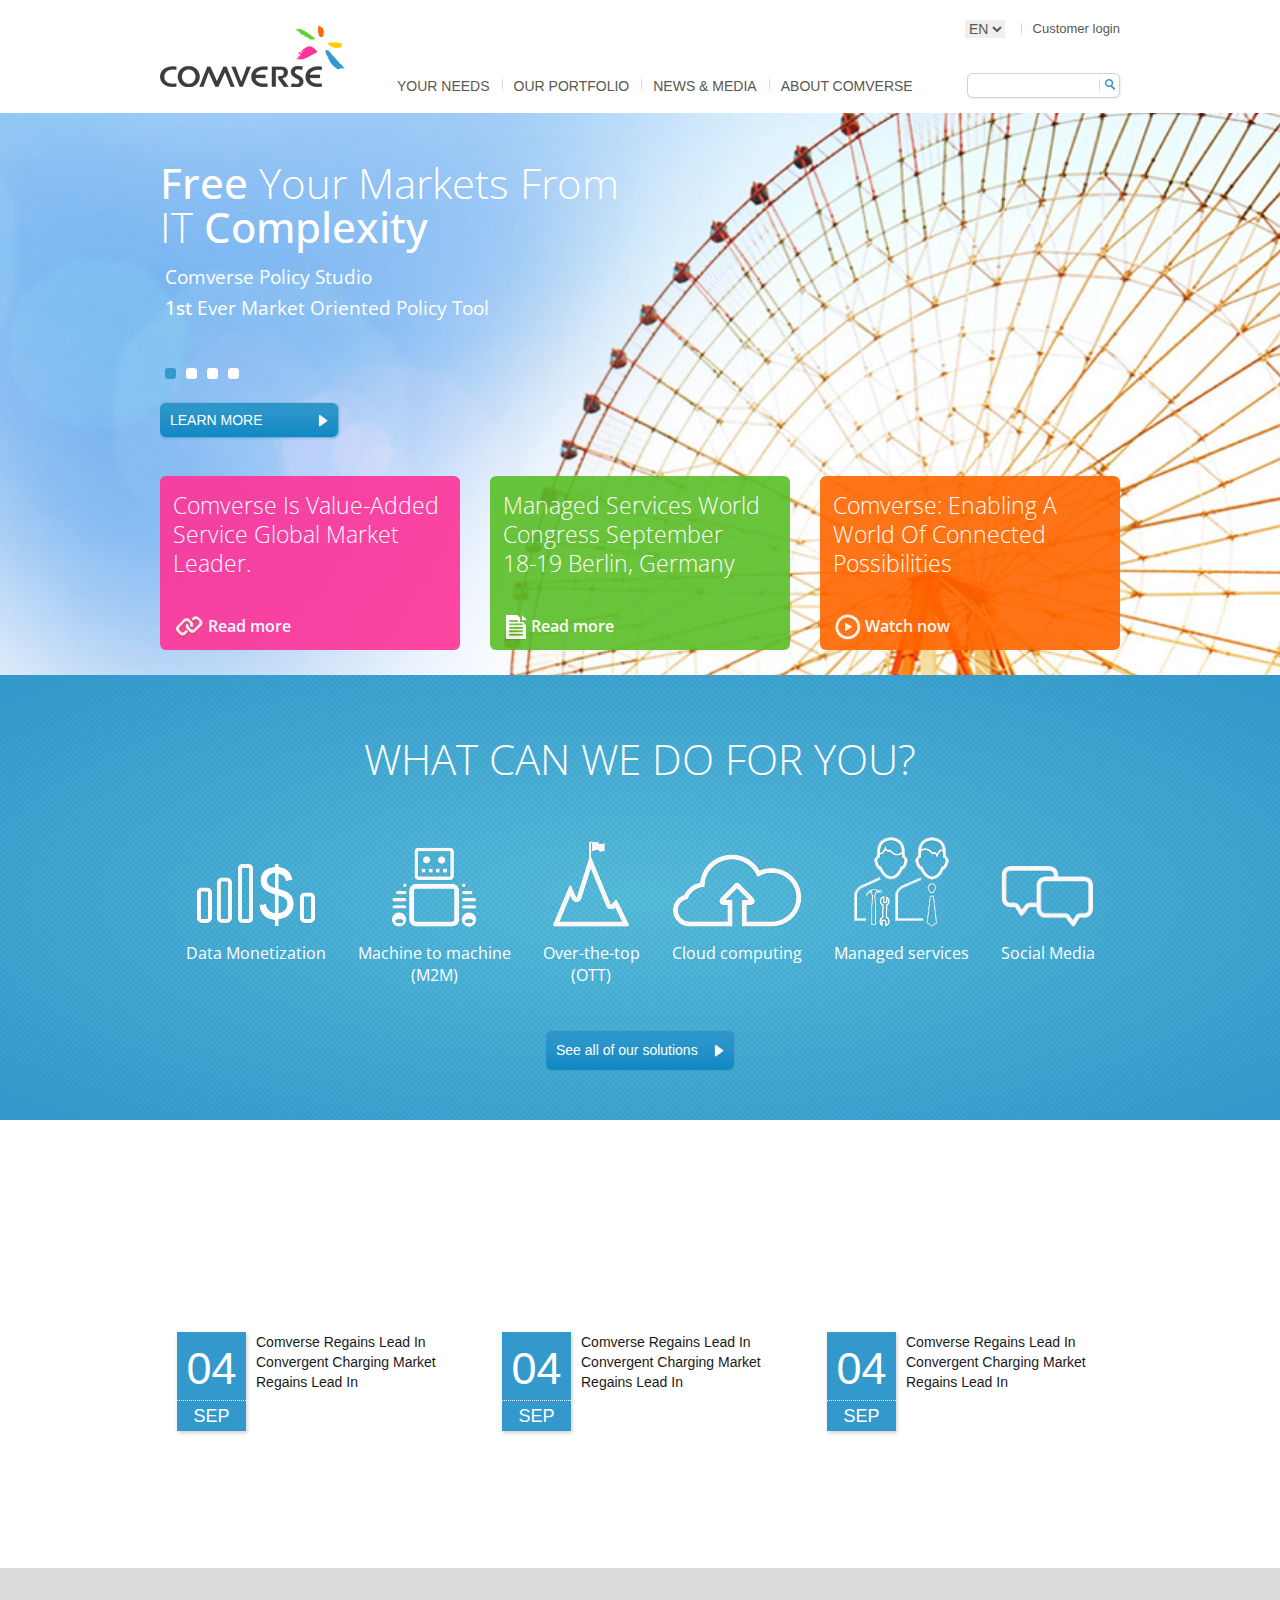
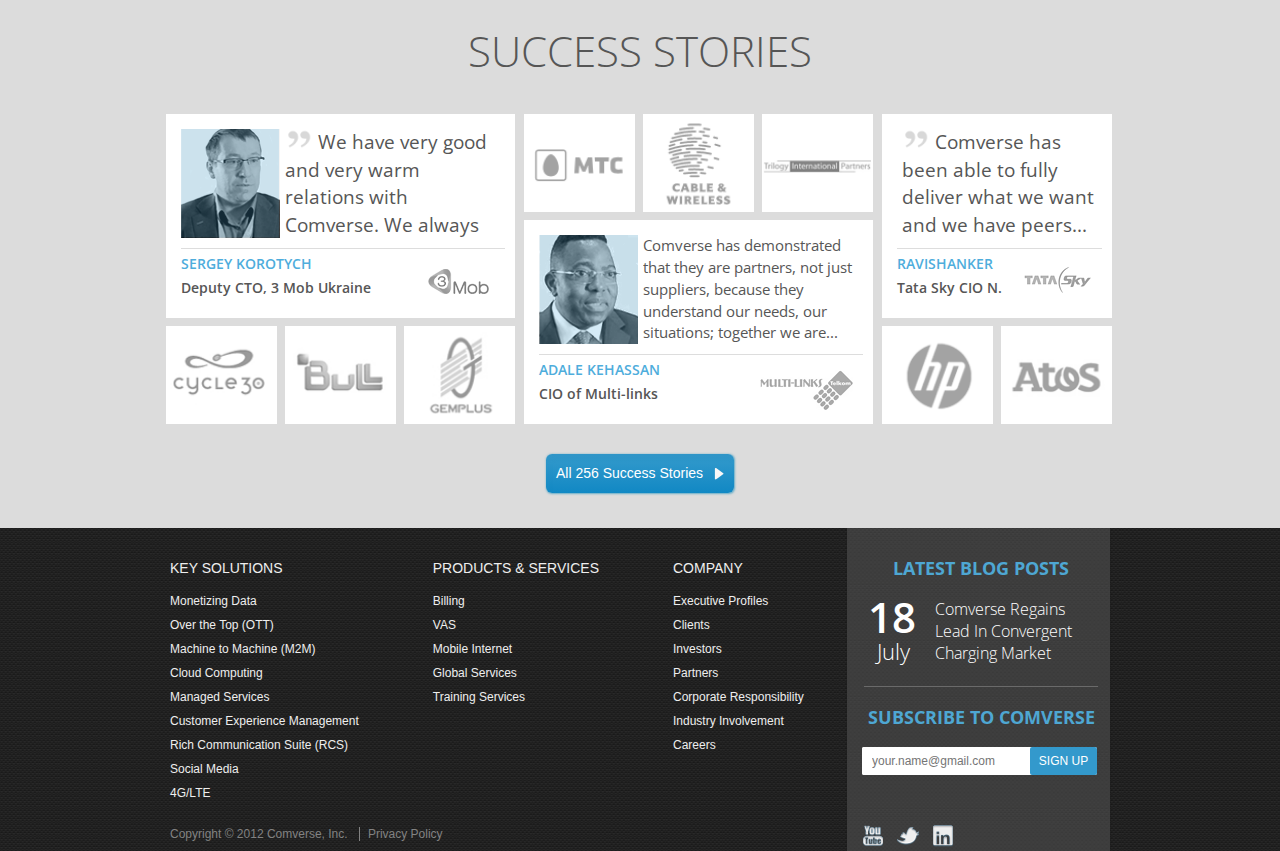
<file: index.html>
<!DOCTYPE html>
<html lang="en">
<head>
	<meta charset="UTF-8">
	<title>Comverse</title>
	<!-- <link rel="stylesheet" href="css/html5-doctor-reset-stylesheet.css"> -->
	<link rel="stylesheet" href="css/main.css">
	<link href='http://fonts.googleapis.com/css?family=Open+Sans:700,300,600,800,400' rel='stylesheet' type='text/css'>
	<link rel="icon"  type="image/png" href="http://www.comverse.com/ManualMedia/General/favicon/favicon.png">

</head>
<body>
	<nav>
		<div class="section-wrapper clearfix">
			<a class="comverse-logo" href="">
				<img src="img/comverse-logo.png" alt="Comverse Logo" class="company-logo" width="185" height="62" >
			</a>

			<ul class="main-navigation">
				<li>
					<a href="">Your Needs</a>
					<ul class="submenu">
						<li class="submenu-links clearfix">
							<ul class="left-submenu">
								<li class="submenu-header">
									<a href="">digital services enablement</a>
								</li>
								<li class="submenu-header">
									<a href="">revenue and customer management</a>
								</li>
							</ul>
							<ul class="right-submenu">
								<li class="submenu-header">
									<a href="">comunication BSS solution</a>
								</li>
								<li class="submenu-header">
									<a href="">managed services</a>
								</li>
							</ul>
						</li>
						<li class="submenu-image">
							<a href=""><img src="img/submenu-your-needs.jpg" alt=""></a>
						</li>
					</ul>
				</li>
				<li>
					<a href="">Our Portfolio</a>
					<ul class="submenu">
						<li class="submenu-links clearfix">
							<ul class="left-submenu">
								<li class="submenu-header">
									<a href="">comverse digital services</a>
								</li>
								<li>
									<a href="">comverse traditional VAS (TVAS)</a>
								</li>
								<li>
									<a href="">comverse evolved comunication suite (ECS)</a>
								</li>
								<li>
									<a href="">comverse unified comunicationa (UC)</a>
								</li>

								<li class="submenu-header">
									<a href="">comverse enterprise monetixation solutions</a>
								</li>
								<li>
									<a href="">comverse kenan FX - on-premise solution</a>
								</li>
								<li>
									<a href="">comverse kenan CX - private loud billing</a>
								</li>
								<li>
									<a href="">comverse kenan AX - agile SaaS</a>
								</li>
							</ul>
							<ul class="right-submenu">
								<li class="submenu-header">
									<a href="">comverse comunications BSS solutions</a>
								</li>
								<li>
									<a href="">comverse ONE converged billing</a>
								</li>
								<li>
									<a href="">comverse postpaid</a>
								</li>
								<li class="submenu-header">
									<a href="">comverse managed services</a>
								</li>
								<li>
									<a href="">comverse managed operations</a>
								</li>
								<li>
									<a href="">comverse managed transformation</a>
								</li>
								<li>
									<a href="">comverse SaaS solution</a>
								</li>
							</ul>
						</li>
						<li class="submenu-image">
							<a href=""><img src="img/submenu-our-portfolio.jpg" alt=""></a>
						</li>
					</ul>
				</li>
				<li>
					<a href="">News & Media</a>
					<ul class="submenu">
						<li class="submenu-links clearfix">
							<ul class="left-submenu">
								<li>
									<a href="">press releases</a>
								</li>
								<li>
									<a href="">events</a>
								</li>
								<li>
									<a href="">in the news</a>
								</li>
								<li>
									<a href="">success stories</a>
								</li>
							</ul>
							<ul class="right-submenu">
								<li>
									<a href="">awards</a>
								</li>
								<li>
									<a href="">multimedia & webinars</a>
								</li>
								<li>
									<a href="">newsletter</a>
								</li>
								<li>
									<a href="">articles and papers</a>
								</li>
							</ul>
						</li>
						<li class="submenu-image">
							<a href=""><img src="img/submenu-news-media.jpg" alt=""></a>
						</li>
					</ul>
				</li>
				<li>
					<a href="">About Comverse</a>
					<ul class="submenu">
						<li class="submenu-links clearfix">
							<ul class="left-submenu">
								<li>
									<a href="">Overview</a>
								</li>
								<li>
									<a href="">management</a>
								</li>
								<li>
									<a href="">investors</a>
								</li>
								<li>
									<a href="">contact us</a>
								</li>
								<li>
									<a href="">careers</a>
								</li>
							</ul>
							<ul class="right-submenu">
								<li>
									<a href="">partners</a>
								</li>
								<li>
									<a href="">customers</a>
								</li>
								<li>
									<a href="">comverse training</a>
								</li>
								<li>
									<a href="">values & corporate responsibilities</a>
								</li>
								<li>
									<a href="">industry involvement</a>
								</li>
							</ul>
						</li>
						<li class="submenu-image">
							<a href=""><img src="img/submenu-about-comverse.jpg" alt=""></a>
						</li>
					</ul>
				</li>
			</ul>

			<div class="secondary-navigation">
				<select name="language" id="language">
					<option value="English">EN</option>
				</select>
				<a href="">Customer login</a>
				<div class="search-box">
					<form action="">
						<input type="search">
						<button><img src="img/searchBtn.png" alt="search button" title="search button" width="12" height="11"></button>
					</form>
				</div>

			</div>
			
		</div>	
	</nav>

	<!-- <div id="test">lsdjfklsdj</div> -->
	<header>

		<section class="slideshow" >
			<div class="section-wrapper clearfix">
				<h1 class="main-title"><strong>Free</strong> your markets from<br> 
										IT <strong>complexity</strong>
				</h1>
				
				<p class="post-title">Comverse policy studio</p>
				<p class="post-title"><strong>1st</strong> ever market oriented policy tool</p>		

				<div class="slide-navigation clearfix">
					<div class="slide-button current"></div>
					<div class="slide-button available"></div>
					<div class="slide-button available"></div>
					<div class="slide-button available"></div>
				</div>

				<a class="header-button" href="">
					<span>learn more</span>
				</a>

				<div class="center-wrap">
					<div class="header-box">
						<p>Comverse is value-added service global market leader.</p>
						<a href="">
							<img src="img/link-icon-image.png" alt="a link to read more">
							<span>Read more</span>
						</a>
					</div>

					<div class="header-box green">
						<p>Managed services world congress September <br>18-19 Berlin, Germany</p>
						<a href="">
							<img src="img/notebook.png" alt="a link to read more">
							<span>Read more</span>
						</a>
					</div>

					<div class="header-box orange">
						<p>Comverse: Enabling a world of connected possibilities</p>
						<a href="">
							<img src="img/video.png" alt="a link to read more">
							<span>Watch now</span>
						</a>
					</div>
				</div>

			</div>	
		</section>	
	
	</header>

	<main>
		<section class="comverse-services">
			<div class="section-wrapper">
				<h2 class="section-title">What can we do for you?</h2>

				<div class="center-wrap">
					<ul class="services-list clearfix">
						<li>
							<a href="">
								<div class="services">
									<div class="img-wrapper">
										<img src="img/data-monetization.png" alt="Data Monetization">
										<img src="img/data-monetization-hover.png" alt="Data Monetization">
									</div>
									<p>Data Monetization</p>
								</div>
							</a>
						</li>
						<li>
							<a href="">
								<div class="services">
									<div class="img-wrapper">
										<img src="img/m2m.png" alt="Machine to machine M2M">
										<img src="img/m2m-hover.png" alt="Machine to machine M2M">
									</div>
									<p>Machine to machine<br>(M2M)</p>
								</div>
							</a>
						</li>
						<li>
							<a href="">
								<div class="services">
									<div class="img-wrapper">
										<img src="img/ott.png" alt="Over-the-top (OTT)">
										<img src="img/ott-hover.png" alt="Over-the-top (OTT)">
									</div>
									<p>Over-the-top<br>(OTT)</p>
								</div>
							</a>
						</li>
						<li>
							<a href="">
								<div class="services">
									<div class="img-wrapper">
										<img src="img/cloud-computing.png" alt="cloud computing">
										<img src="img/cloud-computing-hover.png" alt="cloud computing">
									</div>
									<p>Cloud computing</p>
								</div>
							</a>
						</li>
						<li>
							<a href="">
								<div class="services">
									<div class="img-wrapper">
										<img src="img/managed-services.png" alt="managed services">
										<img src="img/managed-services-hover.png" alt="managed services">
									</div>
									<p>Managed services</p>
								</div>
							</a>
						</li>
						<li>
							<a href="">
								<div class="services">
									<div class="img-wrapper">
										<img src="img/social-media.png" alt="social media">
										<img src="img/social-media-hover.png" alt="social media">
									</div>
									<p>Social Media</p>
								</div>
							</a>
						</li>
					</ul>	
				</div>
				

				<a class="larger-button" href="">
					<span>See all of our solutions</span>
				</a>
			</div>
		</section>

		<section class="news-events">
			<div class="section-wrapper">
				<h2 class="section-title">What's happening at Comverse?</h2>
				
				<div class="center-wrap">
					<div class="date-box-wrapper">
						<div class="title-space">
								<h3 class="sub-section-title">News</h3>	
						</div>
						<a href="" class="date-box">
							<div>
								<div class="date-day">04</div>
								<div class="date-month">SEP</div>
							</div>
							<p>Comverse regains lead in convergent charging market regains lead in</p>
						</a>
						<a href="" class="date-box-follow all-news">
							<span>All News</span>
						</a>
					</div>

					<div class="date-box-wrapper">
						<div class="title-space">
								<h3 class="sub-section-title">Events</h3>	
						</div>
						<a href="" class="date-box">
							<div>
								<div class="date-day">04</div>
								<div class="date-month">SEP</div>
							</div>
							<p>Comverse regains lead in convergent charging market regains lead in</p>
						</a>
						<a href="" class="date-box-follow all-events">
							<span>All Events</span>
						</a>
					</div>

					<div class="date-box-wrapper">
						<div class="title-space">
								<!-- <h3 class="sub-section-title">News</h3>	 -->
						</div>
						<a href="" class="date-box">
							<div>
								<div class="date-day">04</div>
								<div class="date-month">SEP</div>
							</div>
							<p>Comverse regains lead in convergent charging market regains lead in</p>
						</a>
						<a href="" class="date-box-follow all-events">
							<span>All Events</span>
						</a>
					</div>
				</div>


			</div>
		</section>

		<section class="success-stories">
			<div class="section-wrapper">
				<h2 class="section-title">Success Stories</h2>
									
				<ul class="success-list clearfix">
					<li class="left-group clearfix">
						<ul>
							<li>
								<a href="" class="story-link">
									<div class="success-story clearfix">
										<img src="img/sergey-face.png" alt="picture of Sergey" width="99" height="109">
										
										<div class="customer-quote clearfix" >
											<img src="img/quote-grey.png" width="27" height="20">
											<p>We have very good and very warm relations with Comverse. 
													   We always achieved...</p>
										</div>

										<div class="quote-separator"></div>

										<img src="img/3mob-logo-small.png" alt="#Mob logo" class="company-logo">
										<p class="person-name">Sergey Korotych</p>
										<p class="person-title">Deputy CTO, 3 Mob Ukraine</p>
									</div>

									<div class="full-quote-big sergey">
										<p>
											We have very good and very warm relations with Comverse. 
										  	We always achieved Lorem ipsum dolor sit amet, consectetur adipisicing elit.
										</p>
									</div>
								</a>
							</li>
							<li>
								<a href="" class="logo-link">
									<img src="img/cycle-logo-large.png" alt="Cycle 30 logo" class="company-logo" width="111" height="98">
									<img src="img/logos_generic.jpg" alt="generic logo" class="generic-logo" width="111" height="98">
								</a>
							</li>
							<li>
								<a href="" class="logo-link">
									<img src="img/bull-logo-large.png" alt="Bull logo" class="company-logo" width="111" height="98">
									<img src="img/logos_generic.jpg" alt="generic logo" class="generic-logo" width="111" height="98">
								</a>
							</li>
							<li>
								<a href="" class="logo-link">
									<img src="img/gemplus-logo-large.png" alt="Gemplus logo" class="company-logo" width="111" height="98">
									<img src="img/logos_generic.jpg" alt="generic logo" class="generic-logo" width="111" height="98">
								</a>
							</li>
						</ul>
					</li>
					<li class="middle-group clearfix">
						<ul>
							<li>
								<a href="" class="logo-link">
									<img src="img/mtc-logo-large.png" alt="MTC logo" class="company-logo" width="111" height="98">
									<img src="img/logos_generic.jpg" alt="generic logo" class="generic-logo" width="111" height="98">
								</a>
							</li>
							<li>
								<a href="" class="logo-link">
									<img src="img/cable-logo-large.png" alt="Cable & Wireless logo" class="company-logo" width="111" height="98">
									<img src="img/logos_generic.jpg" alt="generic logo" class="generic-logo" width="111" height="98">
								</a>
							</li>
							<li>
								<a href="" class="logo-link">
									<img src="img/trilogy-logo-large.png" alt="Trilogy International Partners logo" class="company-logo" width="111" height="98">
									<img src="img/logos_generic.jpg" alt="generic logo" class="generic-logo" width="111" height="98">		
								</a>
							</li>
							<li>
								<a href="" class="story-link">
									<div class="success-story clearfix">
										<img src="img/adale-face.png" alt="picture of Adale" width="99" height="109">
										
										<div class="customer-quote clearfix" >
											<p>Comverse has demonstrated that they are partners, not just suppliers, because they understand our needs, our situations; together we are...</p>
										</div>

										<div class="quote-separator"></div>

										<img src="img/multi-logo-small.png" alt="#Mob logo" class="company-logo">
										<p class="person-name">Adale Kehassan</p>
										<p class="person-title">CIO of Multi-links</p>
									</div>

									<div class="full-quote-big adale">
										<p>
											Comverse has demonstrated that they are partners, not just suppliers, because they understand our needs, our situations; together we are aute irure dolor in. 
										</p>
									</div>
								</a>
							</li>
						</ul>
					</li>
					<li class="right-group clearfix">
						<ul>
							<li>
								<a href="" class="story-link-no-face">
									<div class="success-story no-face clearfix">
										<div class="customer-quote">
											<img src="img/quote-grey.png" width="27" height="20">
											<p>Comverse has been able to fully deliver what we want and we have peers...</p>
										</div>

										<div class="quote-separator"></div>

										<img src="img/tata-logo-small.png" alt="Tata Sky logo" class="company-logo">
										<p class="person-name">Ravishanker</p>
										<p class="person-title">Tata Sky CIO N.</p>
									</div>

									<div class="full-quote-small ravi">
										<p>
											Comverse has been able to fully deliver what we want and we have peers est.
										</p>
									</div>
								</a>
							</li>
							<li>
								<a href="" class="logo-link">
									<img src="img/hp-logo-large.png" alt="HP logo" class="company-logo" width="111" height="98">
									<img src="img/logos_generic.jpg" alt="generic logo" class="generic-logo" width="111" height="98">
								</a>
							</li>
							<li>
								<a href="" class="logo-link">
									<img src="img/atos-logo-large.png" alt="Atos logo" class="company-logo" width="111" height="98">
									<img src="img/logos_generic.jpg" alt="generic logo" class="generic-logo" width="111" height="98">
								</a>
							</li>
						</ul>
					</li>
				</ul>

				<a class="larger-button" href="">
					<span>All 256 Success Stories</p>
				</a>
			</div>
		</section>
	</main>

	<footer>
		<div class="section-wrapper clearfix">
			
			<ul class="footer-links clearfix">
				<li>
					<h3 class="footer-list-title">Key Solutions</h3>
					<ul class="footer-list">
						<li><a href="">Monetizing Data</a></li>
						<li><a href="">Over the Top (OTT)</a></li>
						<li><a href="">Machine to Machine (M2M)</a></li>
						<li><a href="">Cloud Computing</a></li>
						<li><a href="">Managed Services</a></li>
						<li><a href="">Customer Experience Management</a></li>
						<li><a href="">Rich Communication Suite (RCS)</a></li>
						<li><a href="">Social Media</a></li>
						<li><a href="">4G/LTE</a></li>
					</ul>
				</li>
				<li>
					<h3 class="footer-list-title">Products & Services</h3>
					<ul class="footer-list">
						<li><a href="">Billing</a></li>
						<li><a href="">VAS</a></li>
						<li><a href="">Mobile Internet</a></li>
						<li><a href="">Global Services</a></li>
						<li><a href="">Training Services</a></li>
					</ul>
				</li>
				<li>
					<h3 class="footer-list-title">Company</h3>
					<ul class="footer-list">
						<li><a href="">Executive Profiles</a></li>
						<li><a href="">Clients</a></li>
						<li><a href="">Investors</a></li>
						<li><a href="">Partners</a></li>
						<li><a href="">Corporate Responsibility</a></li>
						<li><a href="">Industry Involvement</a></li>
						<li><a href="">Careers</a></li>
					</ul>
				</li>
			</ul>

			<div class="footer-final">
				<span>Copyright &copy 2012 Comverse, Inc.</span>
				<span class="separator"></span>
				<a href="">Privacy Policy</a>
			</div>

			<div class="footer-box">
				<h3>Latest Blog Posts</h3>
				<p class="blog-content">Comverse regains  lead in convergent charging market</p>
				<span class="day">18</span> <span class="month">July</span>

				<div class="footer-separator">
				</div>

				<h3>Subscribe to Comverse</h3>

				<div class="subscribe">
					<form action="">
						<input type="email" placeholder="your.name@gmail.com">
						<button>Sign Up</button>
					</form>
				</div>

				<ul>
					<li>
						<a href="">
							<img src="img/socialMenuIcon-youtube.png" alt="You Tube" title="You Tube" width="22" height="22">
						</a>
						<a href="" class="on-hover">
							<img src="img/socialMenuIcon-youtube_hover.png" alt="You Tube" title="You Tube" width="22" height="22">
						</a>
					</li>
					<li>
						<a href="">
							<img src="img/socialMenuIcon-twitter.png" alt="Twitter" title="Twitter"   width="22" height="22">
						</a>
						<a href="" class="on-hover">
							<img src="img/socialMenuIcon-twitter_hover.png" alt="Twitter" title="Twitter"   width="22" height="22">
						</a>
					</li>
					<li>
						<a href="">
							<img src="img/socialMenuIcon-linkdin.png" alt="LinkedIn" title="LinkedIn" width="22" height="22">
						</a>
						<a href="" class="on-hover">
							<img src="img/socialMenuIcon-linkdin_hover.png" alt="LinkedIn" title="LinkedIn" width="22" height="22">
						</a>
					</li>
				</ul>
			</div>

		</div>
	</footer>

</body>
</html>
</file>
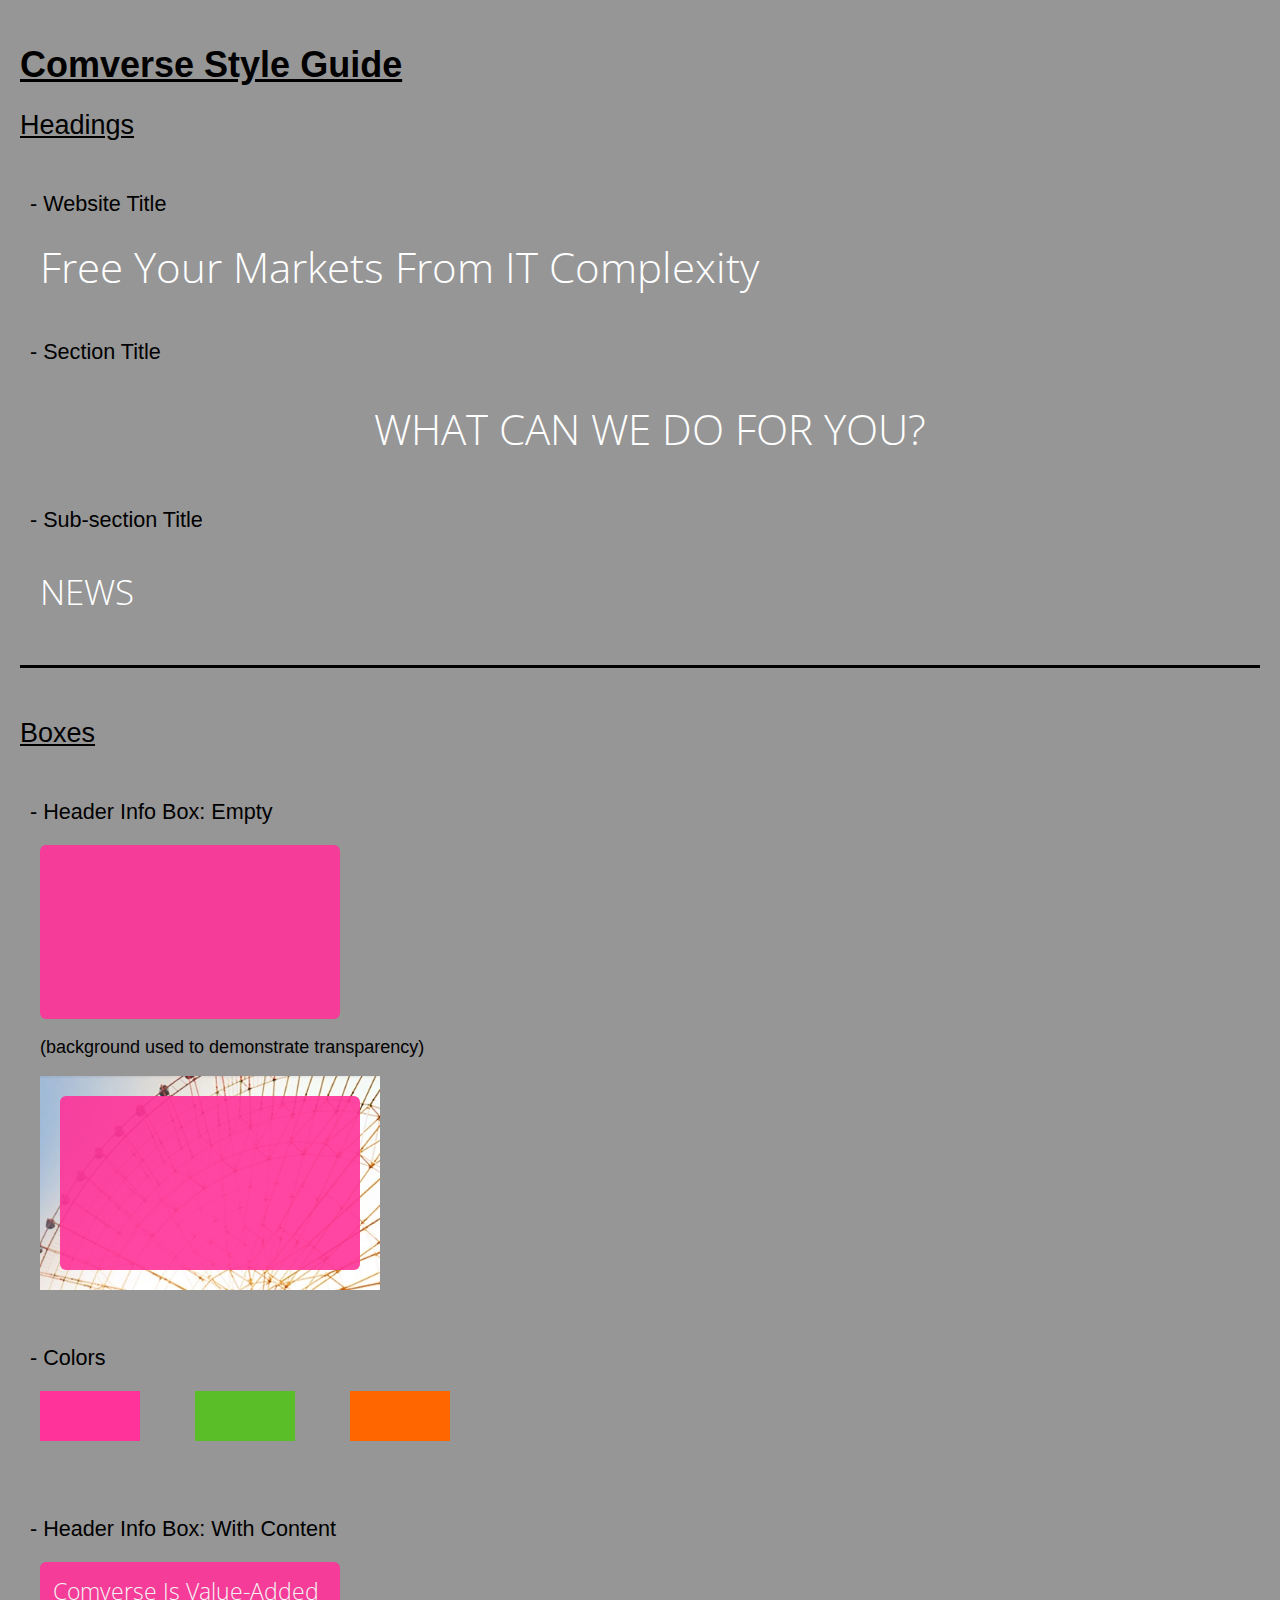
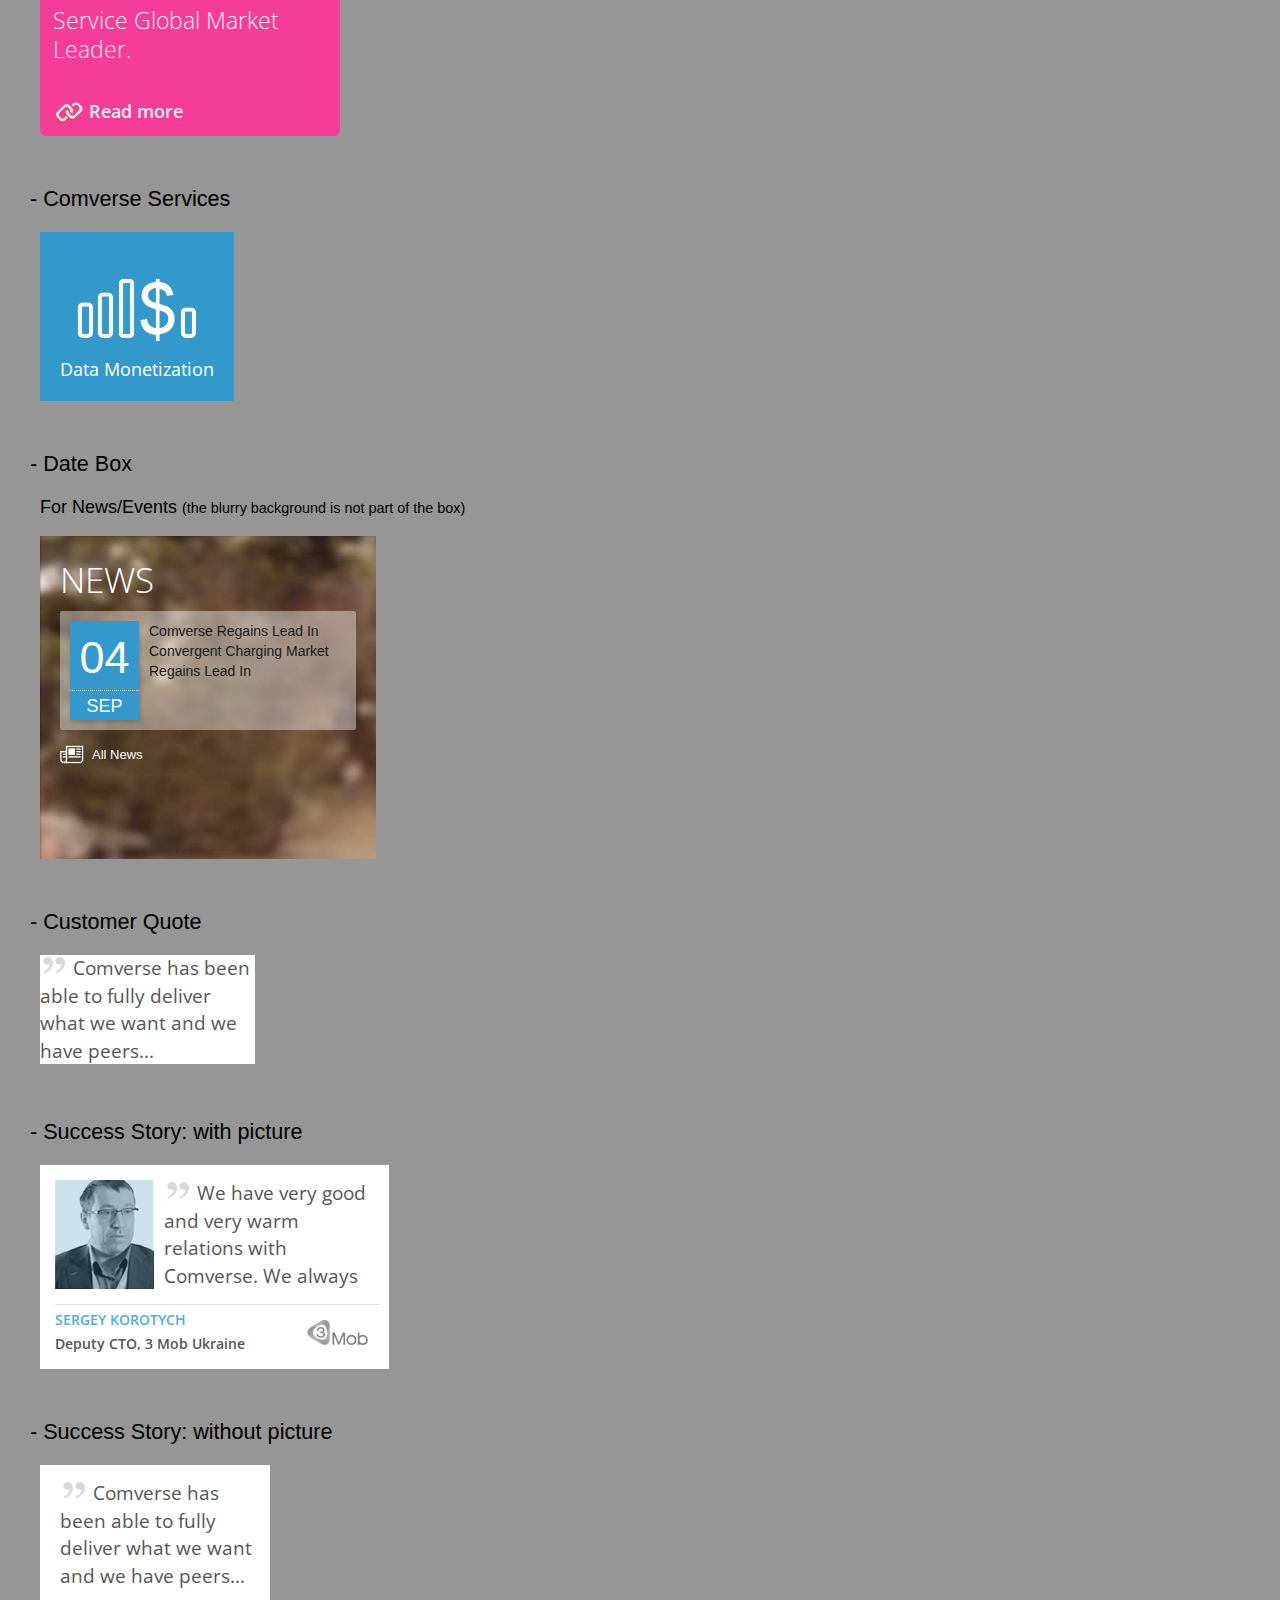
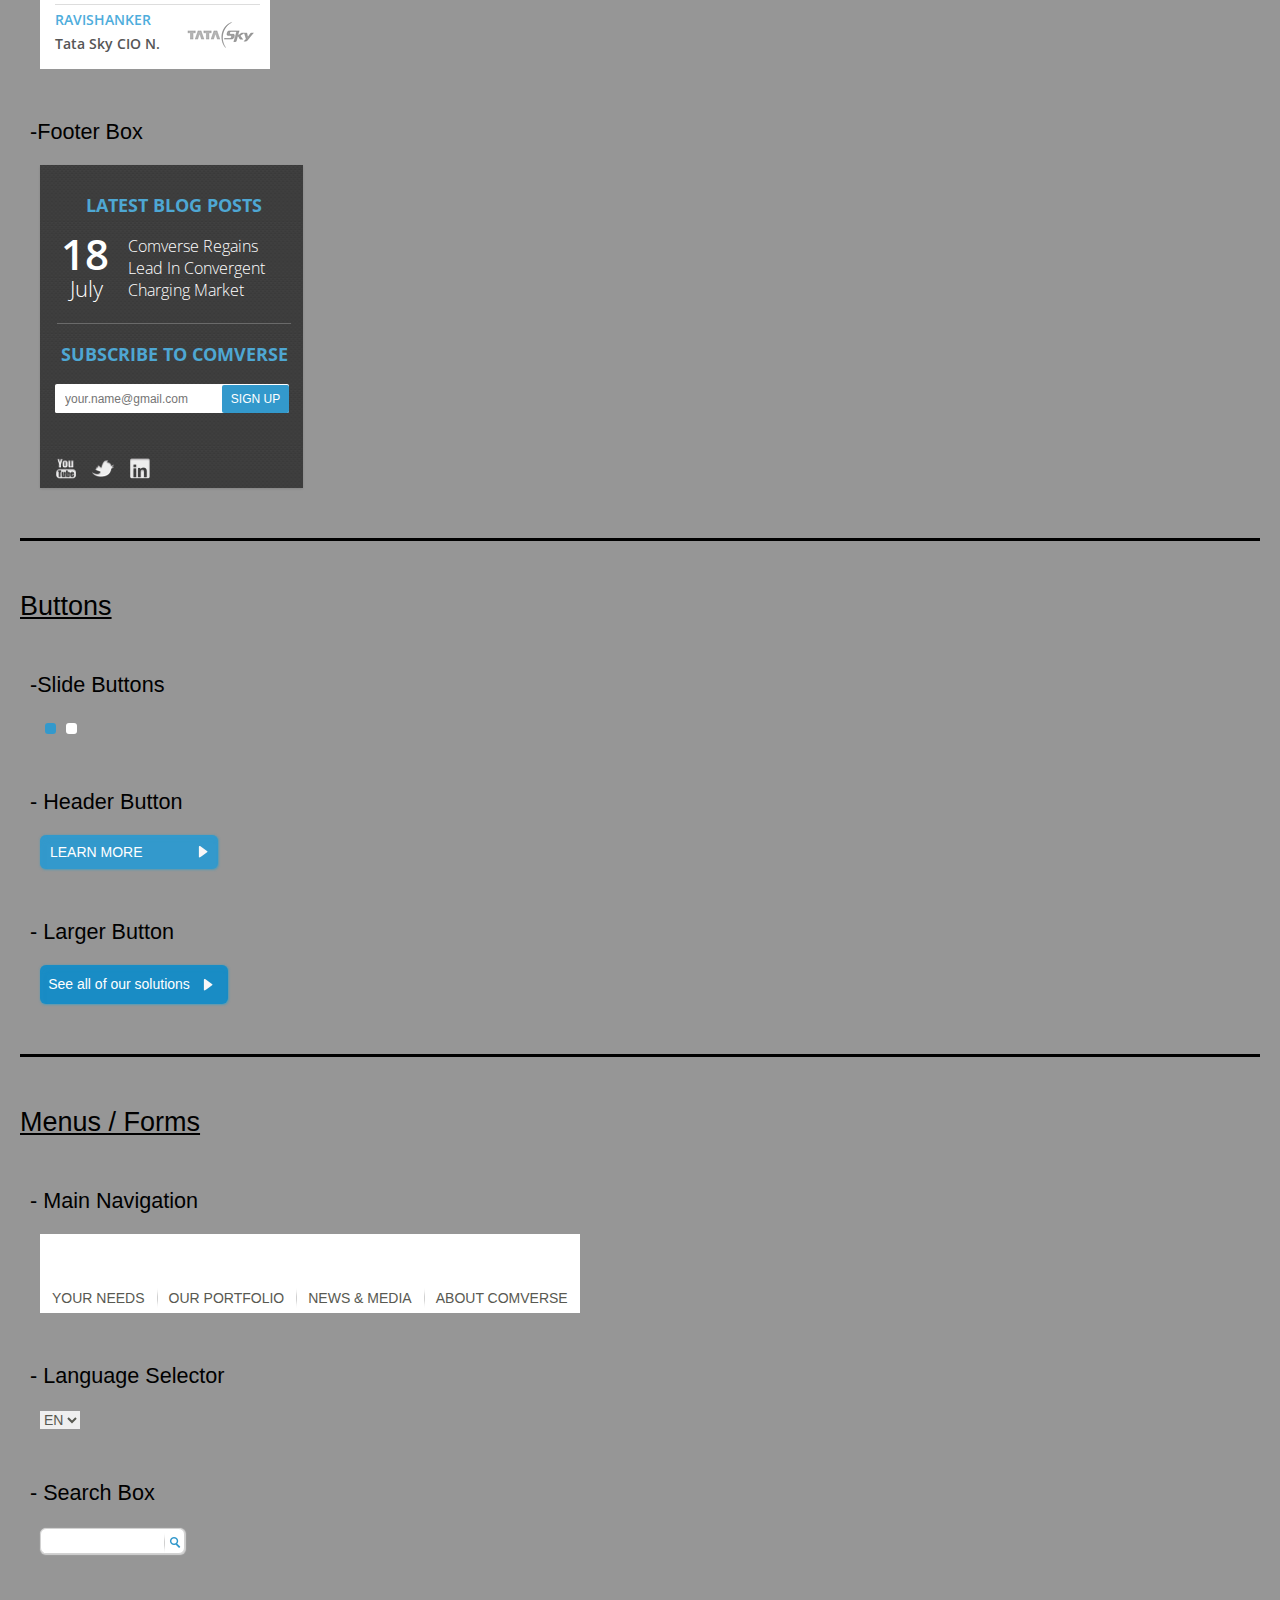
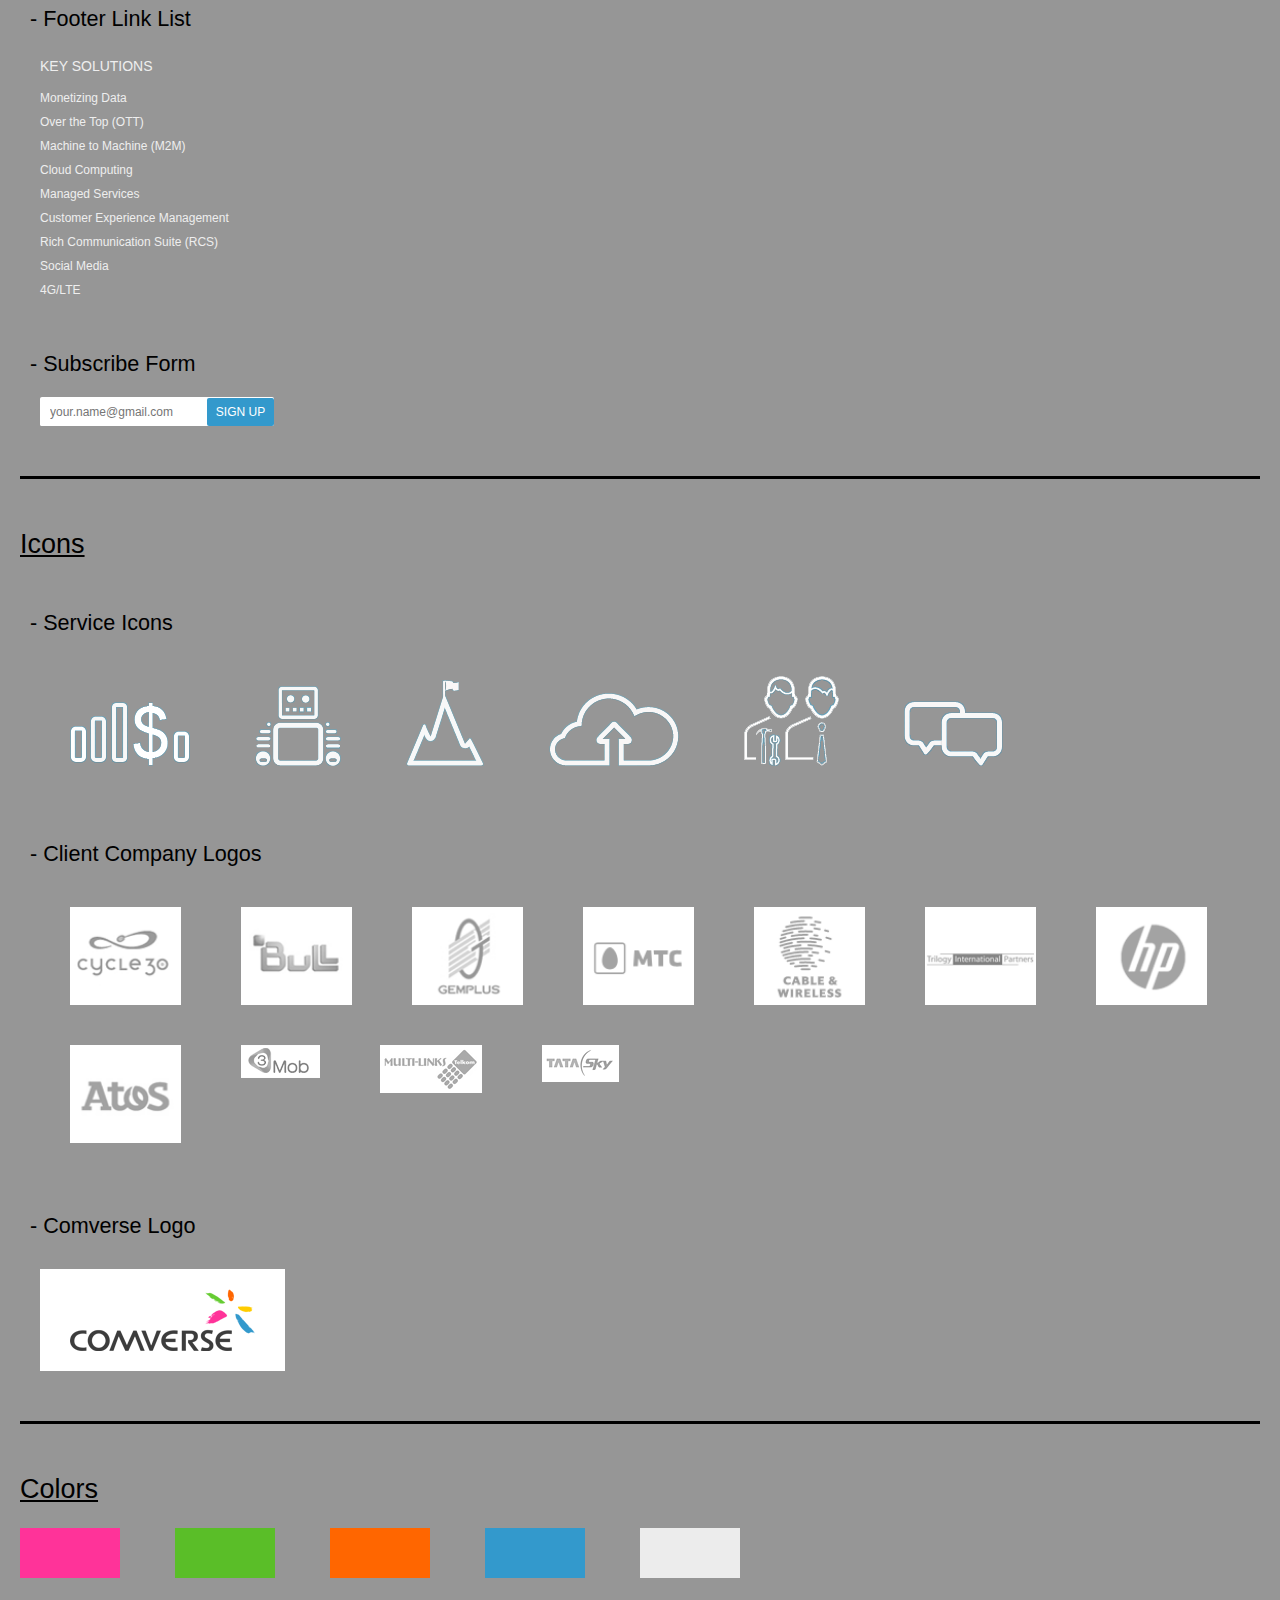
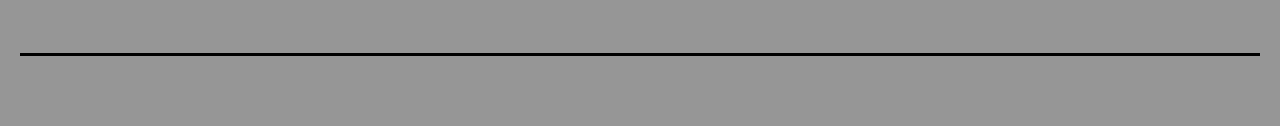
<file: style-guide.html>
<!DOCTYPE html>
<html lang="en">
<head>
	<meta charset="UTF-8">
	<title>Comverse Style Guide</title>
	<link rel="stylesheet" href="css/main-style-guide.css">
	<link rel="stylesheet" href="css/style-guide.css">
	<link href='http://fonts.googleapis.com/css?family=Open+Sans:700,300,600,800,400' rel='stylesheet' type='text/css'>

</head>
<body>

<main>
	<h1 id="page-title" class="sgr">Comverse Style Guide</h1>
	<!-- the 'sgr' class represents Style Guide Related elements. -->
	
	<section class="style-category">
		<h2 class="sgr">Headings</h2>

		<figure>
			<figcaption>- Website Title</figcaption>
			<h1 class="main-title">Free your markets from IT complexity</h1>
		</figure>

		<figure>
			<figcaption>- Section Title</figcaption>
			<h2 class="section-title">What can we do for you?</h2>
		</figure>

		<figure>
			<figcaption>- Sub-section Title</figcaption>
			<h3 class="sub-section-title">News</h3>
		</figure>

		<div class="horizontal-line"></div>
	</section>
	

	<section class="style-category">
		<h2 class="sgr">Boxes</h2>

		<figure>
			<figcaption>- Header Info Box: Empty </figcaption>
			<div class="header-box"></div>

			<p class="sgr">(background used to demonstrate transparency)</p>
			
			<div class="add-background header-back">
				<div class="header-box"></div>
			</div>
		</figure>

		<figure>
			<figcaption>- Colors</figcaption>
			<div class="color-sample pink"></div>
			<div class="color-sample green"></div>
			<div class="color-sample orange"></div>
		</figure>

		<figure>
			<figcaption>- Header Info Box: With Content</figcaption>
			<div class="header-box">
				<p>Comverse is value-added service global market leader.</p>
				<a href="">
					<img src="img/link-icon-image.png" alt="a link to read more" width="29" height="26">
					<span>Read more</span>
				</a>
			</div>
		</figure>

		<figure>
			<figcaption>- Comverse Services</figcaption>
			<div class="add-background services-back">
				<div class="services">
					<div class="img-wrapper">
						<img src="img/data-monetization.png" alt="Data Monetization">
					</div>
					<p>Data Monetization</p>
				</div>
			</div>
		</figure>
		
		<figure>
			<figcaption>- Date Box</figcaption>
			<p class="sgr">For News/Events <span class="smaller-font">(the blurry background is not part of the box)</span></p>
			
			<div class="add-background news-back">
				<div class="date-box-wrapper">
					<div class="title-space">
						<h3 class="sub-section-title">News</h3>	
					</div>

					<div class="date-box">
						<div>
							<div class="date-day">04</div>
							<div class="date-month">SEP</div>
						</div>
						<p>Comverse regains lead in convergent charging market regains lead in</p>
					</div>
					<div class="date-box-follow">
						<img src="img/eventListIconNews.png" alt="News Icon" width="24" height="19">
						<span>All News</span>
					</div>
				</div>
			</div>
		</figure>

		<figure>
			<figcaption>- Customer Quote</figcaption>
			<div class="customer-quote">
				<img src="img/quote-grey.png" alt="quote decoration" width="27" height="20">
				<p>Comverse has been able to fully deliver what we want and we have peers...</p>
			</div>
		</figure>

		<figure class="clearfix">
			<figcaption>- Success Story: with picture</figcaption>
			<div class="success-story clearfix">
				<img src="img/sergey-face.png" alt="picture of Sergey" width="99" height="109">
				
				<div class="customer-quote clearfix" >
					<img src="img/quote-grey.png" alt="quote decoration" width="27" height="20">
					<p>We have very good and very warm relations with Comverse. 
							   We always achieved...</p>
				</div>

				<div class="quote-separator"></div>

				<img src="img/3mob-logo-small.png" alt="#Mob logo" class="company-logo">
				<p class="person-name">Sergey Korotych</p>
				<p class="person-title">Deputy CTO, 3 Mob Ukraine</p>
			</div>
		</figure>

		<figure class="clearfix">
			<figcaption>- Success Story: without picture</figcaption>
			<div class="success-story no-face clearfix">
				<div class="customer-quote clearfix" >
					<img src="img/quote-grey.png" alt="quote decoration" width="27" height="20">
					<p>Comverse has been able to fully deliver what we want and we have peers...</p>
				</div>

				<div class="quote-separator"></div>

				<img src="img/tata-logo-small.png" alt="#Mob logo" class="company-logo">
				<p class="person-name">Ravishanker</p>
				<p class="person-title">Tata Sky CIO N.</p>
			</div>
		</figure>

		<figure class="clearfix">
			<figcaption>-Footer Box</figcaption>
			<div class="footer-box clearfix">
				<h3>Latest Blog Posts</h3>
				<p class="blog-content">Comverse regains  lead in convergent charging market</p>
				<span class="day">18</span> <span class="month">July</span>

				<div class="footer-separator">
				</div>

				<h3>Subscribe to Comverse</h3>

				<div class="subscribe">
					<form action="">
						<input type="email" placeholder="your.name@gmail.com">
						<button>Sign Up</button>
					</form>
				</div>

				<ul>
					<li><a href=""><img src="img/socialMenuIcon-youtube.png" alt="You Tube" title="You Tube" width="22" height="22"></a></li>
					<li><a href=""><img src="img/socialMenuIcon-twitter.png" alt="Twitter" title="Twitter"   width="22" height="22"></a></li>
					<li><a href=""><img src="img/socialMenuIcon-linkdin.png" alt="LinkedIn" title="LinkedIn" width="22" height="22"></a></li>
				</ul>
			</div>
		</figure>

		<div class="horizontal-line"></div>
	</section>


	<section class="style-category">
		<h2 class="sgr">Buttons</h2>
		
		<figure class="clearfix">
			<figcaption>-Slide Buttons</figcaption>
			<div class="slide-button current"></div>
			<div class="slide-button available"></div>
		</figure>

		<figure>
			<figcaption>- Header Button</figcaption>
			<div class="header-button">
				<a href="">
					<p>learn more</p>
					<img src="img/btnArrow.png" alt="go to button">
				</a>
			</div>
		</figure>

		<figure>
			<figcaption>- Larger Button</figcaption>
			<div class="larger-button">
				<a href="">
					<p>See all of our solutions</p>
					<img src="img/btnArrow.png" alt="go to button">
				</a>
			</div>
		</figure>

		<div class="horizontal-line"></div>
	</section>


	<section class="style-category">
		<h2 class="sgr">Menus / Forms</h2>

		<figure class="clearfix">
			<figcaption>- Main Navigation</figcaption>
			<ul class="main-navigation clearfix">
				<li><a href="">Your Needs</a></li>
				<li><a href="">Our Portfolio</a></li>
				<li><a href="">News & Media</a></li>
				<li><a href="">About Comverse</a></li>
			</ul>
		</figure>


		<figure>
			<figcaption>- Language Selector</figcaption>
			<select name="language" id="language">
				<option value="English">EN</option>
			</select>
		</figure>

		<figure>
			<figcaption>- Search Box</figcaption>
			<div class="search-box">
				<form action="">
					<input type="search">
					<button><img src="img/searchBtn.png" alt="search button" title="search button" width="12" height="11"></button>
				</form>
			</div>
		</figure>

		<figure>
			<figcaption>- Footer Link List </figcaption>

			<h3 class="footer-list-title">Key Solutions</h3>
			<ul class="footer-list">
				<li><a href="">Monetizing Data</a></li>
				<li><a href="">Over the Top (OTT)</a></li>
				<li><a href="">Machine to Machine (M2M)</a></li>
				<li><a href="">Cloud Computing</a></li>
				<li><a href="">Managed Services</a></li>
				<li><a href="">Customer Experience Management</a></li>
				<li><a href="">Rich Communication Suite (RCS)</a></li>
				<li><a href="">Social Media</a></li>
				<li><a href="">4G/LTE</a></li>
			</ul>

		</figure>
		
		<figure>
			<figcaption>- Subscribe Form</figcaption>
			<div class="subscribe">
				<form action="">
					<input type="email" placeholder="your.name@gmail.com">
					<button>Sign Up</button>
				</form>
			</div>
		</figure>

		<div class="horizontal-line"></div>
	</section>


	<section class="style-category images">
		<h2 class="sgr">Icons</h2>
		<figure>
			<figcaption>- Service Icons</figcaption>
			<img src="img/data-monetization.png" alt="Data Monetization" class="service-icon">
			<img src="img/m2m.png" alt="Machine to Machine (M2M)" class="service-icon">
			<img src="img/ott.png" alt="Over-the-top (OTT)" class="service-icon">
			<img src="img/cloud-computing.png" alt="Cloud Computing" class="service-icon">
			<img src="img/managed-services.png" alt="Managed Services" class="service-icon">
			<img src="img/social-media.png" alt="Social Media" class="service-icon">
		</figure>

		<figure class="clearfix">
			<figcaption>- Client Company Logos</figcaption>
			<img src="img/cycle-logo-large.png" alt="Cycle 30 logo" class="company-logo" width="111" height="98">
			<img src="img/bull-logo-large.png" alt="Bull logo" class="company-logo" width="111" height="98">
			<img src="img/gemplus-logo-large.png" alt="Gemplus logo" class="company-logo" width="111" height="98">
			<img src="img/mtc-logo-large.png" alt="MTC logo" class="company-logo" width="111" height="98">
			<img src="img/cable-logo-large.png" alt="Cable & Wireless logo" class="company-logo" width="111" height="98">
			<img src="img/trilogy-logo-large.png" alt="Trilogy International Partners logo" class="company-logo" width="111" height="98">
			<img src="img/hp-logo-large.png" alt="HP logo" class="company-logo" width="111" height="98">
			<img src="img/atos-logo-large.png" alt="Atos logo" class="company-logo" width="111" height="98">
			<img src="img/3mob-logo-small.png" alt="#Mob logo" class="company-logo">
			<img src="img/multi-logo-small.png" alt="Multi-Links logo" class="company-logo">
			<img src="img/tata-logo-small.png" alt="Tata Sky logo" class="company-logo">
			
		</figure>

		<figure class="clearfix">
			<figcaption>- Comverse Logo</figcaption>
			<div class="comverse-logo">
				<img src="img/comverse-logo.png" alt="Comverse Logo" class="company-logo" width="185" height="62" >
			</div>
		</figure>

		<div class="horizontal-line"></div>
	</section>


	<section class="style-category">
		<h2 class="sgr">Colors</h2>

		<div class="color-sample pink"></div>
		<div class="color-sample green"></div>
		<div class="color-sample orange"></div>
		<div class="color-sample light-blue"></div>
		<div class="color-sample light-gray"></div>

		<div class="horizontal-line"></div>
	</section>


</main>


	
</body>
</html>

<!-- Template for figure

<figure>
	<figcaption>- </figcaption>
	
</figure>

 -->
</file>
<file: css/main.css>
/* ------------------------------   Standard Settings   --------------------------- */
/* set for using ems */
body {
	font-size: 100%;
}


/* set so that padding and borders don't change element size and require calculations */
html {
	box-sizing: border-box;
}
*, *:before, *:after {
	box-sizing: inherit;
}


/* clearfix for floated elements */
.clearfix:before,
.clearfix:after {
    content: " "; /* 1 */
    display: table; /* 2 */
}

.clearfix:after {
    clear: both;
}
/* --------------------------   End of Standard Settings   -------------------------- */


/* ----------------------------------   Layout   ------------------------------------ */

nav,
.slideshow,
.comverse-services,
.news-events,
.success-stories,
footer
{
	width: 100%;
	min-width: 1000px;
	margin: 0;
	overflow: auto;
	padding: 20px 0;
}

.section-wrapper {
	width: 960px;
	margin: 0 auto;
	overflow: hidden;
	text-align: center;
	position: relative;
}

nav { 
	background-color: white;
	padding: 0 0 8px 0;
	position: fixed;
	top: 0;
	z-index: 100;
	overflow: visible;
}

nav .section-wrapper {
	height: 100px;
	overflow: visible;
}

header {
	margin-top: 113px;
}

.slideshow {
	background: url('../img/slide-bg-complexity.jpg') no-repeat center center/cover fixed;
	background-repeat: no-repeat;
}

.slideshow .center-wrap {
	margin-top: 150px;
}

.comverse-services {
	background: url('../img/services-back.png') repeat scroll 0 0,radial-gradient(ellipse at center,#59bedb 0%,#39c 100%);;
}

.news-events {
	background: url('../img/news-and-events-bg.jpg') no-repeat center center/cover fixed;
}

.success-stories {
	background-color: rgb(220, 220, 220);
}

footer {
	background-image: url('../img/footer-background-darker.png');
	padding: 0;
}

body {
	margin: 0;
	padding: 0;
}

.slide-navigation {
	position: absolute;
	top: 230px;
}

.header-button {
	position: absolute;
	top: 250px;
}

.services-list {
	list-style: none;
	padding: 0;
	margin: auto;
}

.services-list li {
	float: left;
	margin: 15px 0 0 0;
}

.comverse-services .larger-button {
	margin: 40px auto 30px auto;
}

.success-stories .larger-button {
	margin: 30px auto 15px auto;
}

.center-wrap {
	display: inline-block;
	margin: 0 auto;
	padding: 0;
}


/* Success Story layout */
.success-list {
	position: relative;
	display: block;
	width: 948px;
	height: 310px;
	margin: 0 auto;
	padding: 0;
	
}

.success-list li,
.success-list ul,
.success-list a
{
	margin: 0;
	padding: 0;
	list-style: none;
}

.success-list a {
	position: relative;
	overflow: hidden;
	display: block;
}

.story-link {
	width: 349px;
	height: 204px;
}

.story-link-no-face {
	width: 230px;
	height: 204px;
}

/* to remove whitespaces between list elements */
.success-list,
.success-list ul 
{
	font-size: 0;
}

.left-group,
.middle-group,
.right-group 
{
	position: absolute;
	top: 0;
	height: 310px;
}

.success-list ul li {
	position: absolute;
}

/* dimensions */
.left-group,
.middle-group
{
	width: 349px;
}

.right-group {
	width: 230px;
}

.logo-link {
	width: 111px;
	height: 98px;
}

/* positioning - groups */
.left-group {
	left: 0;
}

.middle-group {
	left: 358px;
}

.right-group {
	left: 716px;
}


/* positioning - inner */
/* left group */
.left-group ul li:nth-child(1){
	top: 0;
	left: 0;
}

.left-group ul li:nth-child(2){
	bottom: 0;
	left: 0;
}

.left-group ul li:nth-child(3){
	bottom: 0;
	left: 119px;
}

.left-group ul li:nth-child(4){
	bottom: 0;
	right: 0;
}

/* middle group */
.middle-group ul li:nth-child(1){
	top: 0;
	left: 0;
}

.middle-group ul li:nth-child(2){
	top: 0;
	left: 119px;
}

.middle-group ul li:nth-child(3){
	top: 0;
	right: 0;
}

.middle-group ul li:nth-child(4){
	bottom: 0;
	left: 0;
}


/* right group */
.right-group ul li:nth-child(1){
	top: 0;
	left: 0;
}

.right-group ul li:nth-child(2){
	bottom: 0;
	left: 0;
}

.right-group ul li:nth-child(3){
	bottom: 0;
	right: 0;
}
/* end of success list positioning */

/* success stories hover elements */
.full-quote-big,
.full-quote-small 
{
	position: absolute;
	height: 204px;
	background-color: #3aa6db;
}

.full-quote-big p,
.full-quote-small p 
{
	background: url("../img/quote-blue.png") no-repeat 30px 15px ;
	font-size: 19px;
	color: rgb(256, 256, 256);
	line-height: 1.6;
	font-weight: 400;
	margin: 0;
	padding: 15px;
	padding-left: 35px;
	text-indent: 40px;
}

.full-quote-big {
	width: 349px;
}

.full-quote-small {
	width: 230px;
}

.sergey, .adale, .ravi {
	top: 0;
	left: 0;
}

.generic-logo {
	position: absolute;
	left: 0;
	top: 0;
}


/* too set the hover elements to be initially hidden */
.success-story {
	position: absolute;
	left: 0;
	top: 0;
	z-index: 20;
}

.logo-link > img:first-child {
	position: absolute;
	left: 0;
	top: 0;
	z-index: 20;
}

.full-quote-big,
.full-quote-small,
.generic-logo
{
	z-index: 10;
}

/* hover effect */
a[class|=story-link]:hover > div:first-of-type {
	transform: translateY(-204px);
	transition: transform 0.5s ease-out;
}

a[class|=story-link] > div:first-of-type {
	transition: transform 0.4s;
}

a[class|=logo-link]:hover > img:first-of-type {
	transform: translateY(-111px);
	transition: transform 0.5s ease-out;
}

a[class|=logo-link] > img:first-of-type {
	transition: transform 0.4s;
}

/* ----- */

/* footer positioning */
footer .section-wrapper {
	padding: 0 10px;
}

.footer-links {
	display: block;
	list-style: none;
	width: 670px;
	margin: 0;
	padding: 0;
	text-align: left;
	position: absolute;
	left: 10px;
	top: 0;
}

.footer-links > li {
	display: inline-block;
	margin: 12px 0 0 0;
	padding: 0;
}

.footer-list {
	float: left;
}

.footer-list li {
	height: 24px;
}

.footer-links >li:not(:first-of-type) {
	margin-left: 70px;
}

.footer-final {
	position: absolute;
	left: 10px;
	bottom: 10px;
}

.footer-box {
	float: right;
}
/* ----- */
/* --------------------------------   End of Layout   ------------------------------- */


/* ----------------------------------   Fonts   ------------------------------------- */


/*@font-face {
	font-family : formata-light;
	src: url(Formata-Light.ttf);
}
*/
h1, h2, h3, p, a , div {
	/*font-family: formata-light;
	font-weight: 100;*/
	font-family: 'Open Sans', sans-serif;
	text-align: left;
	color: rgb(255, 255, 255);
	font-weight: 100;
}

strong {
	font-weight: 500;
}
/* ----------------------------------   End of Fonts   ------------------------------ */

/* ----------------------------------   Headings   ---------------------------------- */

.main-title {
	font-size: 42px;
	line-height: 1.048;
	text-transform: capitalize;
	margin-bottom: 15px;
}

.post-title {
	text-transform: capitalize;
	margin: 5px;
	font-size: 19px;
	font-weight: 400;
}

.section-title {
	font-size: 42px;
	text-transform: uppercase;
	text-align: center;	
}

.sub-section-title {
	font-size: 35px;
	text-transform: uppercase;
}

.success-stories h2 {
	color: rgb(86, 86, 86) !important;
}

/* --------------------------------   End of Headings   ----------------------------- */


/* ----------------------------------   Boxes   ------------------------------------- */

/* navigation */
.comverse-logo {
	position: absolute;
	left: 0;
	bottom: 8px;

}

.main-navigation
{
	position: absolute;
	left: 225px;
	bottom: 0;
}


.secondary-navigation {
	height: 80px;
	width: 155px;
	display: inline-block;
	position: absolute;
	right: 0;
	bottom: 0;
}


.secondary-navigation select,
.secondary-navigation a
{
	position: absolute;
	top: 0;
}

.secondary-navigation select {
	left: 0;
	height: 18px;
}

.secondary-navigation a {
	height: 18px;
	line-height: 18px;
	right: 0;
	font-size: 13px;
	font-family: "Arial";
	color: rgb(88, 89, 81);
	padding-left: 12px;
	text-decoration: none;
	background: url('../img/search_line_devider.png') left center no-repeat;
}

.secondary-navigation a:hover {
	text-decoration: underline;
	color: #3097cb;
}

.secondary-navigation .search-box {
	position: absolute;
	bottom: 2px;
	right: 0;
}

/* ----- */

/* header box and contained elements */
.header-box {
	border-radius: 6px;
	background-color: rgb(255, 51, 153);
	opacity: 0.902;
	box-shadow: 0px 1px 4px 0px rgba(162, 162, 162, 0.004);
	width: 300px;
	height: 174px;
	margin-right: 30px;
}

.header-box:hover {
	opacity: 1;
}
.header-box:last-of-type {
	margin-right: 0;
}
/* the following property is defined seperately in order to avoid ruining the 
   layout of the style-sheet. */
header .header-box {
	float: left;
}

.header-box > p {
	font-size: 23px;
	line-height: 1.25;
	text-align: left;
	padding: 15px 15px 0 13px;
	text-transform: capitalize;
	margin: 0 0 25px 0;
	height: 65%;
	overflow: hidden;
}

.header-box > a {
	padding: 15px;
	color: white;
	text-decoration: none;
	font-weight: 600;
}

.header-box > a > span {
	position: relative;
	bottom: 8px;
}
/* ------- */

/* Comverse Services */
.services-list a {
	padding-right: 32px;
	display: inline-block;
	text-decoration: none;	
}

.services .img-wrapper {
	height: 90px;
	position: relative;
}

.services img {
	margin: auto; 
	position: absolute;
	bottom: 0;
	left: 0; 
	right: 0; 
	max-height: 100%; 
	max-width: 100%; 
}

.services p {
	margin: 0; 
	margin-top: 15px;
	font-weight: 400;
	text-align: center;
	font-size: 16px;
}

.services-list li:last-of-type a {
	padding-right: 0;
}

/* hide the second image until hover */
.img-wrapper img:nth-child(2) {
	visibility: hidden;
} 

/* hover */
.services-list a:hover .img-wrapper img:nth-child(1) {
	visibility: hidden;
}

.services-list a:hover .img-wrapper img:nth-child(2) {
	visibility: visible;
}
/* ----- */

/* date box */
.date-box {
	display: block;
	background-color: rgba(255, 255, 255, 0.4);
	box-shadow: 0px 1px 4px 0px rgba(162, 162, 162, 0.004);
	width: 296px;
	height: 119px;
	border-radius: 2px;
	padding: 10px 4px 10px 10px;
}

.date-box:hover {
	background-color: rgba(255, 255, 255, 0.8);
}

.date-box > div, 
.date-box > p 
{
	float: left;
}

.date-box > div {
	box-shadow: 1px 1.732px 4px 0px rgba(0, 0, 0, 0.2), inset 1px 1.732px 3px 0px rgba(0, 0, 0, 0.07);
	width: 69px;
	height: 99px;
}

.date-box > p {
	width: 70%;
	padding-left: 10px;
	margin: 0;
	font-size: 14px;
	font-family: "Arial";
	font-weight: 400;
	color: rgb(26, 26, 26);
	line-height: 1.429;
	text-align: left;
	text-transform: capitalize;

}

.date-day, .date-month {
	background-color: rgb(51, 153, 204);
	text-align: center;
}

.date-day {
	height: 70%;
	font-size: 45px;
	font-family: "Arial";
	line-height: 1.2;
	border-bottom: 1px white dotted;
	padding-top: 10px;
}

.date-month {
	height: 30%;
	padding-top: 5px;
	font-size: 18px;
	font-family: "Arial";
	text-transform: uppercase;
	line-height: 1.2;
}

.date-box-follow {
	padding: 15px 10px 0 32px;
	display: inline-block;
	text-decoration: none;
}

.date-box-follow.all-news {
	background: url("../img/eventListIconNews.png") no-repeat left 73%;
}

.date-box-follow.all-events {
	background: url("../img/eventListIconEvents.png") no-repeat left 65%;
}

.date-box-follow span {
	font-size: 13px;
	font-family: "Arial";
	color: rgb(255, 255, 255);
	line-height: 1.2;
	margin-left: 3px;
	font-weight: 100;
	position: relative;
	top: -5px;
}

.date-box-follow:hover span {
	color: black;
}

.date-box-follow.all-news:hover {
	background: url("../img/eventListIconNews_hover.png") no-repeat left 73%;
}

.date-box-follow.all-events:hover {
	background: url("../img/eventListIconEvents_hover.png") no-repeat left 65%;
}

.title-space h3 {
	margin: 0;
}

.title-space {
	height: 55px;
	overflow: hidden;
}

.date-box-wrapper {
	display: inline-block;
	margin-bottom: 70px;
}

.date-box-wrapper:not(:last-of-type) {
	margin-right: 25px;
}

/* ------ */

/* Customer Quote */
.customer-quote {
	width: 215px;
	height: 109px;
	display: inline-block;
	background-color: white;
	overflow: hidden;
}

.customer-quote img {
	float: left;
	margin-right: 6px;
}

.customer-quote p {
	font-size: 19px;
	color: rgb(86, 86, 86);
	line-height: 1.45;
	font-weight: 400;
	margin: 0;
	padding: 0;
}

.middle-group .customer-quote p {
	font-size: 15px;
}
/* ------  */

/* Success Stories - Person */
.success-story {
	padding: 15px 10px 15px 15px;
	background-color: white;
	width: 349px;
	height: 204px;
	overflow: hidden;
}

.no-face {
	width: 230px;
}

.no-face  .customer-quote p {
	width: 200px;
}
.success-story .customer-quote {
	margin-left: 5px;
}

.quote-separator {
	border-bottom: 1px solid rgb(221, 221, 221);
	width: 100%;
	margin-top: 10px;
}

.person-name,
.person-title{
	margin: 5px 0 0 0;
	font-weight: 600;
	font-size: 14px;
}

.person-name {
	color: rgb(78, 173, 220);
	text-transform: uppercase;
}

.person-title {
	color: rgb(86, 86, 86);
}

.success-story .company-logo {
	position: absolute;
	bottom: 19px;
	right: 15px;
	margin-top: 12px;
}

.middle-group .success-story .company-logo {
	bottom: 10px;
}
/* ----- */

/* footer box */
.footer-box {
	background-image: url('../img/footer-background-lighter.png');
	padding: 10px 10px 10px 15px;
	display: inline-block;
	box-shadow: 0px 1px 2px 0px rgba(0, 0, 0, 0.11);
	width: 263px;
	height: 323px;
}

.footer-box h3 {
	text-align: center;
	text-transform: uppercase;
	font-size: 18px;
	color: rgb(78, 167, 211);
	font-weight: 700;
}

.footer-box .day,
.footer-box .month
{
	display: block;
	width: 25%;
	text-align: center;
}

.footer-box .day {
	font-size: 42px;
	font-weight: 600;
	line-height: 0.9;
}

.footer-box .month {
	font-size: 22px;
	padding-left: 4px;
}

.footer-box .blog-content {
	float: right;
	width: 65%;
	margin: 0 10px;
	text-transform: capitalize;
	font-size: 16px;
}

.footer-separator {
	border-bottom: 1px solid rgb(106, 106, 106);
	width: 98%;
	margin: 20px auto 0 auto;
}

.footer-box ul {
	list-style: none;
	margin: 45px 0 0 0;
	padding: 0;	
	font-size: 0;
}

.footer-box ul li {
	display: inline-block;
	width: 25px;
	margin-right: 10px;
	position: relative;
}

.footer-box ul li a {
	position: absolute;
	left: 0;
	top: 0;
	z-index: 20;
}

.footer-box ul li a.on-hover {
	z-index: 10;
}

.footer-box ul li:hover a.on-hover {
	z-index: 30;
}
/* ----- */

/* footer final line (contains copyright statement & privacy policy) */

.footer-final {
	clear: both;
	margin-top: 100px;
}

.footer-final a {
	text-decoration: none;
}

.footer-final a:hover {
	text-decoration: underline;
}

.footer-final,
.footer-final a
{
	font-size: 12px;
	font-family: "Arial";
	color: rgb(130, 130, 130);
}

.footer-final .separator {
	margin: 0 8px;
	border-right: 1px solid rgb(130, 130, 130);
	line-height: 0.8;

}
/* ----- */

/* ----------------------------------   End of Boxes   ------------------------------ */


/* ----------------------------------   Buttons   ----------------------------------- */
/* slide button */
.slide-button {
	border-radius: 3px;
	width: 11px;
	height: 11px;
	margin: 5px;
	float: left;
	cursor: pointer; 
	cursor: hand;
} 

.current {
	background-color: rgb(51, 153, 204);
} 

.current:hover {
	background-color: rgb(130, 130, 130);
}

.available {
	background-color: rgb(255, 255, 255);
}
/* ----- */

/* header button and larger button common */
.header-button,
.larger-button
{
	display: block;	
	background: linear-gradient(to bottom, #2f95c8 0%,#2c96ca 24%,#1188c4 100%);
	border-radius: 6px;
	box-shadow: 0.5px 0.866px 2px 0px rgba(62, 157, 194, 0.75), inset 2.5px 4.33px 5px 0px rgba(61, 154, 192, 0.07);
	padding: 0 10px;
	text-decoration: none;
}

.header-button span,
.larger-button span
{
	background: url('../img/btnArrow.png') no-repeat scroll right center;
	display: block;
}

.header-button:hover,
.larger-button:hover
{
	background: linear-gradient(to bottom, #40a2d5 0%, #289ad2 100%);
}

/* ----- */

/* header button - specific*/
.header-button {
	width: 178px;
	height: 34px;
	margin-top: 20px;
}

.header-button span {
	font-size: 14px;
	font-family: "Arial";
	line-height: 34px;
	text-transform: uppercase;
	
}
/* ----- */

/* larger button - specific*/
.larger-button {
	width: 188px;
	height: 39px;
}

.larger-button span {
	font-size: 14px;
	font-family: "Arial";
	line-height: 39px;
	text-align: left;
}
/* ----- */


/* ----------------------------------   End of Buttons   ---------------------------- */


/* ----------------------------------   Menus/Forms  -------------------------------- */
/* main navigation - permanent list*/
.main-navigation {
	margin: 0;
	padding: 0;
	display: block;
	list-style: none;
	background-color: white;
	width: 550px;
	height: 30px;
	position: absolute;
	overflow: visible;
}

.main-navigation > li {
	float: left;
	height: 30px;
	line-height: 30px;
}

.main-navigation > li > a{
	font-size: 14px;
	font-family: "Arial";
	color: rgb(88, 89, 81);
	text-transform: uppercase;
	text-align: left;
	padding: 0 12px;
	font-weight: 400;
	text-decoration: none;

	display: inline-block;
	height: 30px;
	line-height: 30px;
}

.main-navigation > li:not(:first-of-type) {
	background: url('../img/search_line_devider.png') left center no-repeat;
}
/* ----- */

/* main navigation - submenus */

.main-navigation > li:hover {
	height: 47px;
	z-index: 20;
	border: 1px solid #D5D5D5;
	border-bottom: none;
	background-color: #ffffff;
	box-shadow: -7px 10px  7px 0 rgb(150, 150, 150);
}

.main-navigation:hover > li:not(:first-of-type) {
	background: none;
	background-color: #ffffff;
}

.submenu {
	list-style: none;
	position: absolute;
	background-color: white;
	border: 1px solid #D5D5D5;
	border-top: none;
	width: 980px;
	height: 235px;
	left: -235px;
	top: 47px;
	box-shadow: -7px 10px  7px 0 rgb(150, 150, 150);
	display: none;
	margin: 0;
	padding: 0;
	text-align: left;
}

.main-navigation > li:hover > a {
	color: #3399cc;
}

.main-navigation > li:hover .submenu {
	display: block;
}

.submenu > li {
	list-style: none;
	display: block;
	float: left;
	overflow: hidden;
}

.submenu .submenu-links {
	width: 63%;
	height: 100%;
} 

.submenu .submenu-image {
	width: 35%;
	height: 100%;
	background: url("../img/line_divider_video.png") no-repeat 0% 60%;
}

.submenu-image img {
	display: block;
	margin-top: 23px;
	margin-left: 30px;
}

.left-submenu,
.right-submenu
{
	list-style: none;
	margin: 12px 0 0 22px;
	padding: 0;
	width: 45%;
	float: left;
	overflow: hidden;	
}

.left-submenu li,
.right-submenu li
{
	height: 24px;
	line-height: 1;
}

.left-submenu .submenu-header,
.right-submenu .submenu-header
{
	margin-top: 10px;
}


.left-submenu a,
.right-submenu a
{
	color: black;
	font-size: 13px;
	font-weight: 300;
	text-decoration: none;
	text-transform: capitalize;	
}

.left-submenu .submenu-header a,
.right-submenu .submenu-header a
{
	color: #3399CC;
	font-weight: 400;
}

.left-submenu a:hover /*li:not(.submenu-header)*/,
.right-submenu a:hover
{
	color: #3399CC;
}
/* ----- */

/* language selector */
#language {
	font-size: 14px;
	font-family: "Arial";
	color: rgb(88, 89, 81);
	text-transform: uppercase;
	line-height: 2.033;
	border: none;
}
/* ----- */

/* search box */
.search-box {
	width: 153px;
	height: 25px;
	border-style: solid;
	border-width: 1px;
	border-color: rgb(210, 210, 210);
	border-radius: 6px;
	background-color: rgb(255, 255, 255);
	box-shadow: 0.5px 0.866px 1px 0px rgba(231, 231, 231, 0.75);
	display: inline-block;
	padding: 0;
}

.search-box form {
	height: 25px;
	position: relative;
}


.search-box input,
.search-box button
{
	height: 22px;
	margin: 0;
	padding: 0;
	border: none;
	background-color: white;
	position: absolute;
}

.search-box input {
	margin: 0;
	margin-left: 3px;
	width: 115px;
	outline: none;
}

.search-box button {
	margin: 0 3px 0 0;	
	padding-left: 5px;
	background: url('../img/search_line_devider.png') left center no-repeat;
	right: 0;
	cursor: pointer; 
	cursor: hand;
}
/* ----- */


/* footer list */
.footer-list-title {
	margin-bottom: 5px;
	font-size: 14px;
	font-family: "Arial";
	color: rgb(238, 238, 238);
	line-height: 2.033;
	text-align: left;
	text-transform: uppercase;
}

.footer-list {
	list-style: none;
	margin: 0;
	padding: 0;
	text-align: left;
}

.footer-list a {
	text-decoration: none;
	font-size: 12px;
	font-family: "Arial";
	color: rgb(238, 238, 238);
	line-height: 1.833;
	text-align: left;
}

.footer-list a:hover {
	text-decoration: underline;
}


/* ----- */

/* subscribe */
.subscribe {
	display: inline-block;
	border-radius: 2px;
	background-color: white;
	height: 28px;
}

.subscribe form {
	height: 28px;
	width: 235px;
	position: relative
}

.subscribe input{ 
	width: 162px;
	height: 28px;
	border-radius: 2px;
	border: none;
	padding: 1px 0 1px 10px;
	font-size: 12px;
	font-family: "Arial";
	color: rgb(67, 66, 66);
	border: none;
	outline: none;
	position: absolute;
	left: 0;
	top: 0;
}

.subscribe button {
	width: 67px;
	height: 28px;
	border-radius: 2px;
	border: none;
	background-color: rgb(51, 153, 204);
	font-size: 12px;
	font-family: "Arial";
	color: rgb(255, 255, 255);
	text-transform: uppercase;
	position: absolute;
	right: 0;
	top: 0;
}
/* -----------------------------   End of Menus/Forms   ----------------------------- */


/* ----------------------------------   Icons   ------------------------------------- */
/* ----------------------------------End of Icons   --------------------------------- */


/* ----------------------------------   Colors   ------------------------------------ */
.pink {
	background-color: rgb(255, 51, 153);
}

.green {
	background-color: rgb(90, 190, 40);
}

.orange {
	background-color: rgb(255, 102, 0);
}

.light-blue {
	background-color: rgb(51, 153, 204);
}

.light-gray {
	background-color: rgb(236, 236, 236);
}

.white {
	background-color: rgb(255, 255, 255);
}
/* ----------------------------------   End of Colors   ----------------------------- */
</file>
<file: css/main-style-guide.css>
/* ------------------------------   Standard Settings   --------------------------- */
/* set for using ems */
body {
	font-size: 100%;
}


/* set so that padding and borders don't change element size and require calculations */
html {
	box-sizing: border-box;
}
*, *:before, *:after {
	box-sizing: inherit;
}


/* clearfix for floated elements */
.clearfix:before,
.clearfix:after {
    content: " "; /* 1 */
    display: table; /* 2 */
}

.clearfix:after {
    clear: both;
}
/* --------------------------   End of Standard Settings   -------------------------- */


/* ----------------------------------   Layout   ------------------------------------ */
nav,
.slideshow,
.comverse-services,
.news-events,
.success-stories,
footer
{
	width: 100%;
	min-width: 1000px;
	margin: 0;
	overflow: auto;
	padding: 20px 0;
}

.section-wrapper {
	width: 960px;
	margin: 0 auto;
	overflow: hidden;
	text-align: center ;
}

nav { 
	background-color: white;
}

.slideshow {
	background: url('../img/slide-bg-complexity.jpg') no-repeat center center/cover fixed;
	background-repeat: no-repeat;
}

.comverse-services {
	background-color: rgb(51, 153, 204);
}

.news-events {
	background-image: url('../img/news-and-events-bg.jpg');
	background-repeat: no-repeat;
	background-size: cover;
}

.success-stories {
	background-color: rgb(236, 236, 236);
}

footer {
	background-image: url('../img/footer-background-darker.png');
	padding: 0;
}

body {
	margin: 0;
	padding: 0;
}

/*nav .section-wrapper {
	padding-top: 15px;
	padding-bottom: 10px;
}*/

.slide-navigation {
	margin: 20px 0 30px 0;
}

.services-list {
	list-style: none;
	padding: 0;
	margin: auto;
}

.services-list li {
	float: left;
	margin: 15px 30px 0 0;
}

.comverse-services .larger-button {
	margin: 40px auto 30px auto;
}

.success-stories .larger-button {
	margin: 30px auto 15px auto;
}

.center-wrap {
	display: inline-block;
	margin: 0 auto;
	padding: 0;
}

/* Success Story layout */
.success-story,
.company-logo 
{
	float: left;
}

.left-group,
.middle-group,
.right-group 
{
	float: left;
}

.left-group,
.middle-group
{
	width: 350px;
	margin-right: 8px;
}

.right-group {
	width: 232px;
}

.left-group .success-story,
.right-group .success-story 
{
	margin-bottom: 8px;
}

.left-group > img:not(:first-of-type),
.right-group > img:not(:first-of-type) 
{
	margin-left: 8px;
}

.middle-group .success-story {
	margin-top: 8px;
}

.middle-group > img:not(:first-of-type) {
	margin-left: 8px;
}
/* ----- */

footer .section-wrapper {
	padding: 0 10px;
}

.footer-list-wrapper {
	float: left;
}

.footer-list-wrapper:not(:last-of-type) {
	margin-right: 50px;
}

.footer-list-wrapper:last-of-type {
	margin-right: 0;
}

.footer-left {
	width: 670px;
	float: left;
}
/* --------------------------------   End of Layout   ------------------------------- */


/* ----------------------------------   Fonts   ------------------------------------- */


/*@font-face {
	font-family : formata-light;
	src: url(Formata-Light.ttf);
}
*/
h1, h2, h3, p, a , div {
	/*font-family: formata-light;
	font-weight: 100;*/
	font-family: 'Open Sans', sans-serif;
	text-align: left;
	color: rgb(255, 255, 255);
	font-weight: 100;
}

strong {
	font-weight: 500;
}
/* ----------------------------------   End of Fonts   ------------------------------ */

/* ----------------------------------   Headings   ---------------------------------- */

.main-title {
	font-size: 42px;
	line-height: 1.048;
	text-transform: capitalize;
}

.post-title {
	text-transform: capitalize;
	margin: 5px;
	font-size: 19px;
	font-weight: 400;
}

.section-title {
	font-size: 42px;
	text-transform: uppercase;
	text-align: center;	
}

.sub-section-title {
	font-size: 35px;
	text-transform: uppercase;
}

.success-stories h2 {
	color: rgb(86, 86, 86) !important;
}

/* --------------------------------   End of Headings   ----------------------------- */


/* ----------------------------------   Boxes   ------------------------------------- */

/* navigation */
.secondary-navigation a {
	font-size: 13px;
	font-family: "Arial";
	color: rgb(88, 89, 81);
	padding-left: 12px;
	text-decoration: none;
	background: url('../img/search_line_devider.png') left center no-repeat;
}

.comverse-logo,
.main-navigation
{
	float: left;
}

.main-navigation {
	width: 540px;
}

.main-navigation li {
	margin-top: 50px;
}

.comverse-logo {
	margin-top: 10px;
	margin-right: 30px;
}

.secondary-navigation a,
.secondary-navigation select{
	margin-bottom: 30px;
}

.secondary-navigation {
	margin-left: 30px;
	width: 155px;
	display: inline-block;
}

.secondary-navigation .search-box {
	margin-left: 7px;
}

/* header box and contained elements */
.header-box {
	border-radius: 6px;
	background-color: rgb(255, 51, 153);
	opacity: 0.902;
	box-shadow: 0px 1px 4px 0px rgba(162, 162, 162, 0.004);
	width: 300px;
	height: 174px;
	margin-right: 30px;
}

.header-box:last-of-type {
	margin-right: 0;
}
/* the following property is defined seperately in order to avoid ruining the 
   layout of the style-sheet. */
header .header-box {
	float: left;
}

.header-box > p {
	font-size: 23px;
	line-height: 1.25;
	text-align: left;
	padding: 15px 15px 0 13px;
	text-transform: capitalize;
	margin: 0 0 25px 0;
	height: 65%;
	overflow: hidden;
}

.header-box > a {
	padding: 15px;
	color: white;
	text-decoration: none;
	font-weight: 600;
}

.header-box > a > span {
	position: relative;
	bottom: 8px;
}
/* ------- */

/* Comverse Services */

.services .img-wrapper {
	height: 90px;
	position: relative;
}

.services img {
	margin: auto; 
	position: absolute;
	bottom: 0;
	left: 0; 
	right: 0; 
	max-height: 100%; 
	max-width: 100%; 
}

.services p {
	margin: 0; 
	margin-top: 15px;
	font-weight: 400;
	text-align: center;
}

.services-list li:last-of-type {
	margin-right: 0;
}
/* ----- */

/* date box */
.date-box {
	background-color: rgba(255, 255, 255, 0.4);
	box-shadow: 0px 1px 4px 0px rgba(162, 162, 162, 0.004);
	width: 296px;
	height: 119px;
	border-radius: 2px;
	padding: 10px 4px 10px 10px;
}

.date-box > div, 
.date-box > p 
{
	float: left;
}

.date-box > div {
	box-shadow: 1px 1.732px 4px 0px rgba(0, 0, 0, 0.2), inset 1px 1.732px 3px 0px rgba(0, 0, 0, 0.07);
	width: 69px;
	height: 99px;
}

.date-box > p {
	width: 70%;
	padding-left: 10px;
	margin: 0;
	font-size: 14px;
	font-family: "Arial";
	font-weight: 400;
	color: rgb(26, 26, 26);
	line-height: 1.429;
	text-align: left;
	text-transform: capitalize;

}

.date-day, .date-month {
	background-color: rgb(51, 153, 204);
	text-align: center;
}

.date-day {
	height: 70%;
	font-size: 45px;
	font-family: "Arial";
	line-height: 1.2;
	border-bottom: 1px white dotted;
	padding-top: 10px;
}

.date-month {
	height: 30%;
	padding-top: 5px;
	font-size: 18px;
	font-family: "Arial";
	text-transform: uppercase;
	line-height: 1.2;
}

.date-box-follow {
	padding-top: 15px;
}

.date-box-follow span {
	font-size: 13px;
	font-family: "Arial";
	color: rgb(255, 255, 255);
	line-height: 1.2;
	margin-left: 3px;
	font-weight: 100;
	position: relative;
	top: -5px;
}

.title-space h3 {
	margin: 0;
}

.title-space {
	height: 55px;
	overflow: hidden;
}

.date-box-wrapper {
	display: inline-block;
	margin-bottom: 70px;
}

.date-box-wrapper:not(:last-of-type) {
	margin-right: 25px;
}

/* ------ */

/* Customer Quote */
.customer-quote {
	width: 215px;
	height: 109px;
	display: inline-block;
	background-color: white;
	overflow: hidden;
}

.customer-quote img {
	float: left;
	margin-right: 6px;
}

.customer-quote p {
	font-size: 19px;
	color: rgb(86, 86, 86);
	line-height: 1.45;
	font-weight: 400;
	margin: 0;
	padding: 0;
}

.middle-group .customer-quote p {
	font-size: 15px;
}
/* ------  */

/* Success Stories - Person */
.success-story {
	padding: 15px 10px 15px 15px;
	background-color: white;
	width: 349px;
	height: 204px;
	overflow: hidden;
}

.no-face {
	width: 230px;
}

.no-face  .customer-quote p {
	width: 200px;
}
.success-story .customer-quote {
	margin-left: 5px;
}

.quote-separator {
	border-bottom: 1px solid rgb(221, 221, 221);
	width: 100%;
	margin-top: 10px;
}

.person-name,
.person-title{
	margin: 5px 0 0 0;
	font-weight: 600;
	font-size: 14px;
}

.person-name {
	color: rgb(78, 173, 220);
	text-transform: uppercase;
}

.person-title {
	color: rgb(86, 86, 86);
}

.success-story .company-logo {
	float: right;
	margin-top: 12px;
}
/* ----- */

/* footer box */
.footer-box {
	background-image: url('../img/footer-background-lighter.png');
	padding: 10px 10px 10px 15px;
	display: inline-block;
	box-shadow: 0px 1px 2px 0px rgba(0, 0, 0, 0.11);
	width: 263px;
	height: 323px;
}

.footer-box h3 {
	text-align: center;
	text-transform: uppercase;
	font-size: 18px;
	color: rgb(78, 167, 211);
	font-weight: 700;
}

.footer-box .day,
.footer-box .month
{
	display: block;
	width: 25%;
	text-align: center;
}

.footer-box .day {
	font-size: 42px;
	font-weight: 600;
	line-height: 0.9;
}

.footer-box .month {
	font-size: 22px;
	padding-left: 4px;
}

.footer-box .blog-content {
	float: right;
	width: 65%;
	margin: 0 10px;
	text-transform: capitalize;
	font-size: 16px;
}

.footer-separator {
	border-bottom: 1px solid rgb(106, 106, 106);
	width: 98%;
	margin: 20px auto 0 auto;
}

.footer-box ul {
	list-style: none;
	margin: 45px 0 0 0;
	padding: 0;	
}

.footer-box ul li {
	display: inline;
	margin-right: 10px;
}
/* ----- */

/* footer final line (contains copyright statement & privacy policy) */

.footer-final {
	clear: both;
	margin-top: 100px;
}

.footer-final a {
	text-decoration: none;
}

.footer-final,
.footer-final a
{
	font-size: 12px;
	font-family: "Arial";
	color: rgb(130, 130, 130);
}

.footer-final .separator {
	margin: 0 8px;
	border-right: 1px solid rgb(130, 130, 130);
	line-height: 0.8;

}
/* ----- */

/* ----------------------------------   End of Boxes   ------------------------------ */


/* ----------------------------------   Buttons   ----------------------------------- */
/* slide button */
.slide-button {
	border-radius: 3px;
	width: 11px;
	height: 11px;
	margin: 5px;
	float: left;
} 

.current {
	background-color: rgb(51, 153, 204);
} 

.available {
	background-color: rgb(255, 255, 255);
}
/* ----- */

/* header button */
.header-button {
	border-radius: 6px;
	background-color: rgb(51, 153, 204);
	box-shadow: 0.5px 0.866px 2px 0px rgba(62, 157, 194, 0.75), inset 2.5px 4.33px 5px 0px rgba(61, 154, 192, 0.07);
	width: 178px;
	height: 34px;
	margin-top: 20px;
}

.header-button p {
	font-size: 14px;
	font-family: "Arial";
	line-height: 34px;
	text-transform: uppercase;
	float: left;
	margin: 0 0 0 10px;
	width: 70%;
	
}

.header-button img {
	float: right;
	margin-right: 10px;
	margin-top: 10px;
}
/* ----- */

/* larger button */
.larger-button {
	background-color: rgb(25, 140, 197);
	border-radius: 6px;
	box-shadow: 0.5px 0.866px 2px 0px rgba(62, 157, 194, 0.75), inset 2.5px 4.33px 5px 0px rgba(61, 154, 192, 0.07);
	width: 188px;
	height: 39px;
}

.larger-button p {
	font-size: 14px;
	font-family: "Arial";
	line-height: 39px;
	margin: 0;
	text-align: center;
	display: inline-block;
	width: 158px;
	overflow: hidden;
}

.larger-button img {
	float: right;
	margin: 13px 15px 0 0;
}
/* ----- */

/* ----------------------------------   End of Buttons   ---------------------------- */


/* ----------------------------------   Menus/Forms  -------------------------------- */
.main-navigation {
	margin: 0;
	padding: 0;
	display: inline-block;
	list-style: none;
	background-color: white;
}

.main-navigation li {
	float: left;
}

.main-navigation li a{
	font-size: 14px;
	font-family: "Arial";
	color: rgb(88, 89, 81);
	text-transform: uppercase;
	line-height: 2.033;
	text-align: left;
	margin-right: 12px;
	padding-left: 12px;
	font-weight: 400;
	position: relative;
	text-decoration: none;
}

.main-navigation li:not(:first-of-type) {
	background: url('../img/search_line_devider.png') left center no-repeat;
}
/* ----- */


/* language selector */
#language {
	font-size: 14px;
	font-family: "Arial";
	color: rgb(88, 89, 81);
	text-transform: uppercase;
	line-height: 2.033;
	border: none;
}
/* ----- */

/* search box */
.search-box {
	border-style: solid;
	border-width: 1px;
	border-color: rgb(210, 210, 210);
	border-radius: 6px;
	background-color: rgb(255, 255, 255);
	box-shadow: 0.5px 0.866px 1px 0px rgba(231, 231, 231, 0.75);
	display: inline-block;
	margin: 2px 0;
	padding: 0;

}

.search-box input,
.search-box button
{
	margin: 0;
	padding: 0;
	border: none;
	background-color: white;
	height: 20px;
}

.search-box input {
	/*float: left;*/
	height: 20;
	margin: 0;
	margin-left: 3px;
	width: 115px;
}

.search-box button {
	/*float: right;*/
	margin: 3px 3px 0 0;	
	padding-left: 5px;
	background: url('../img/search_line_devider.png') left center no-repeat;
}
/* ----- */

/* footer list */
.footer-list-title {
	margin-bottom: 5px;
	font-size: 14px;
	font-family: "Arial";
	color: rgb(238, 238, 238);
	line-height: 2.033;
	text-align: left;
	text-transform: uppercase;
}

.footer-list {
	list-style: none;
	margin: 0;
	padding: 0;
	text-align: left;
}

.footer-list a {
	text-decoration: none;
	font-size: 12px;
	font-family: "Arial";
	color: rgb(238, 238, 238);
	line-height: 1.833;
	text-align: left;
}
/* ----- */

/* subscribe */
.subscribe {
	/*border: 1px solid black;*/
	display: inline-block;
	border-radius: 2px;
	background-color: white;
}

.subscribe input{ 
	width: 162px;
	height: 28px;
	border-radius: 2px;
	border: none;
	padding-left: 10px;
	font-size: 12px;
	font-family: "Arial";
	color: rgb(67, 66, 66);
}

.subscribe button {
	width: 67px;
	height: 28px;
	border-radius: 2px;
	border: none;
	background-color: rgb(51, 153, 204);
	font-size: 12px;
	font-family: "Arial";
	color: rgb(255, 255, 255);
	text-transform: uppercase;
}
/* -----------------------------   End of Menus/Forms   ----------------------------- */


/* ----------------------------------   Icons   ------------------------------------- */
/* ----------------------------------End of Icons   --------------------------------- */


/* ----------------------------------   Colors   ------------------------------------ */
.pink {
	background-color: rgb(255, 51, 153);
}

.green {
	background-color: rgb(90, 190, 40);
}

.orange {
	background-color: rgb(255, 102, 0);
}

.light-blue {
	background-color: rgb(51, 153, 204);
}

.light-gray {
	background-color: rgb(236, 236, 236);
}

.white {
	background-color: rgb(255, 255, 255);
}
/* ----------------------------------   End of Colors   ----------------------------- */
</file>
<file: css/style-guide.css>
/* Style guide related. Not components */

body {
	background-color: rgb(150,150,150);
	font-size: 18px;
}
	
.sgr {
	font-family: "Trebuchet MS", Helvetica, sans-serif;
	color: black;
	font-weight: normal;
}

main {
	padding: 20px;
	font-family: "Trebuchet MS", Helvetica, sans-serif
}

#page-title {
	text-decoration: underline;
	font-size: 2em;
	font-weight: bold;
	word-spacing: normal;
	color: black;
}

.style-category > h2  {
	text-decoration: underline;
}

.component-title {
	
}

.horizontal-line {
	width: 100%;
	border-bottom: 3px solid black;
	margin: 50px 0;
}

figure {
	margin: 50px 0 0 20px;
	position: relative;
}

figcaption {
	margin: 0 0 20px -10px;
	font-size: 1.2em;
}

.color-sample {
	width: 100px;
	height: 50px;
	display: inline-block;
	margin: 0 50px 20px 0;
}

.smaller-font {
	font-size: 0.8em;
}

.add-background {
	background-size: cover;
	padding: 20px;
	display: inline-block;
}

.header-back {
	background-image: url("../img/basic_background.jpg");
}

.news-back {
	background-image: url("../img/news-and-events-bg.jpg");
}

.services-back {
	background-color: rgb(51, 153, 204);
}

.white-back {
	background-color: rgb(255, 255, 255);	b
}

.images .service-icon,
.images .company-logo 
{
	margin: 20px 30px;
}

.comverse-logo {
	display: inline-block;
	background-color: white;
}
</file>
